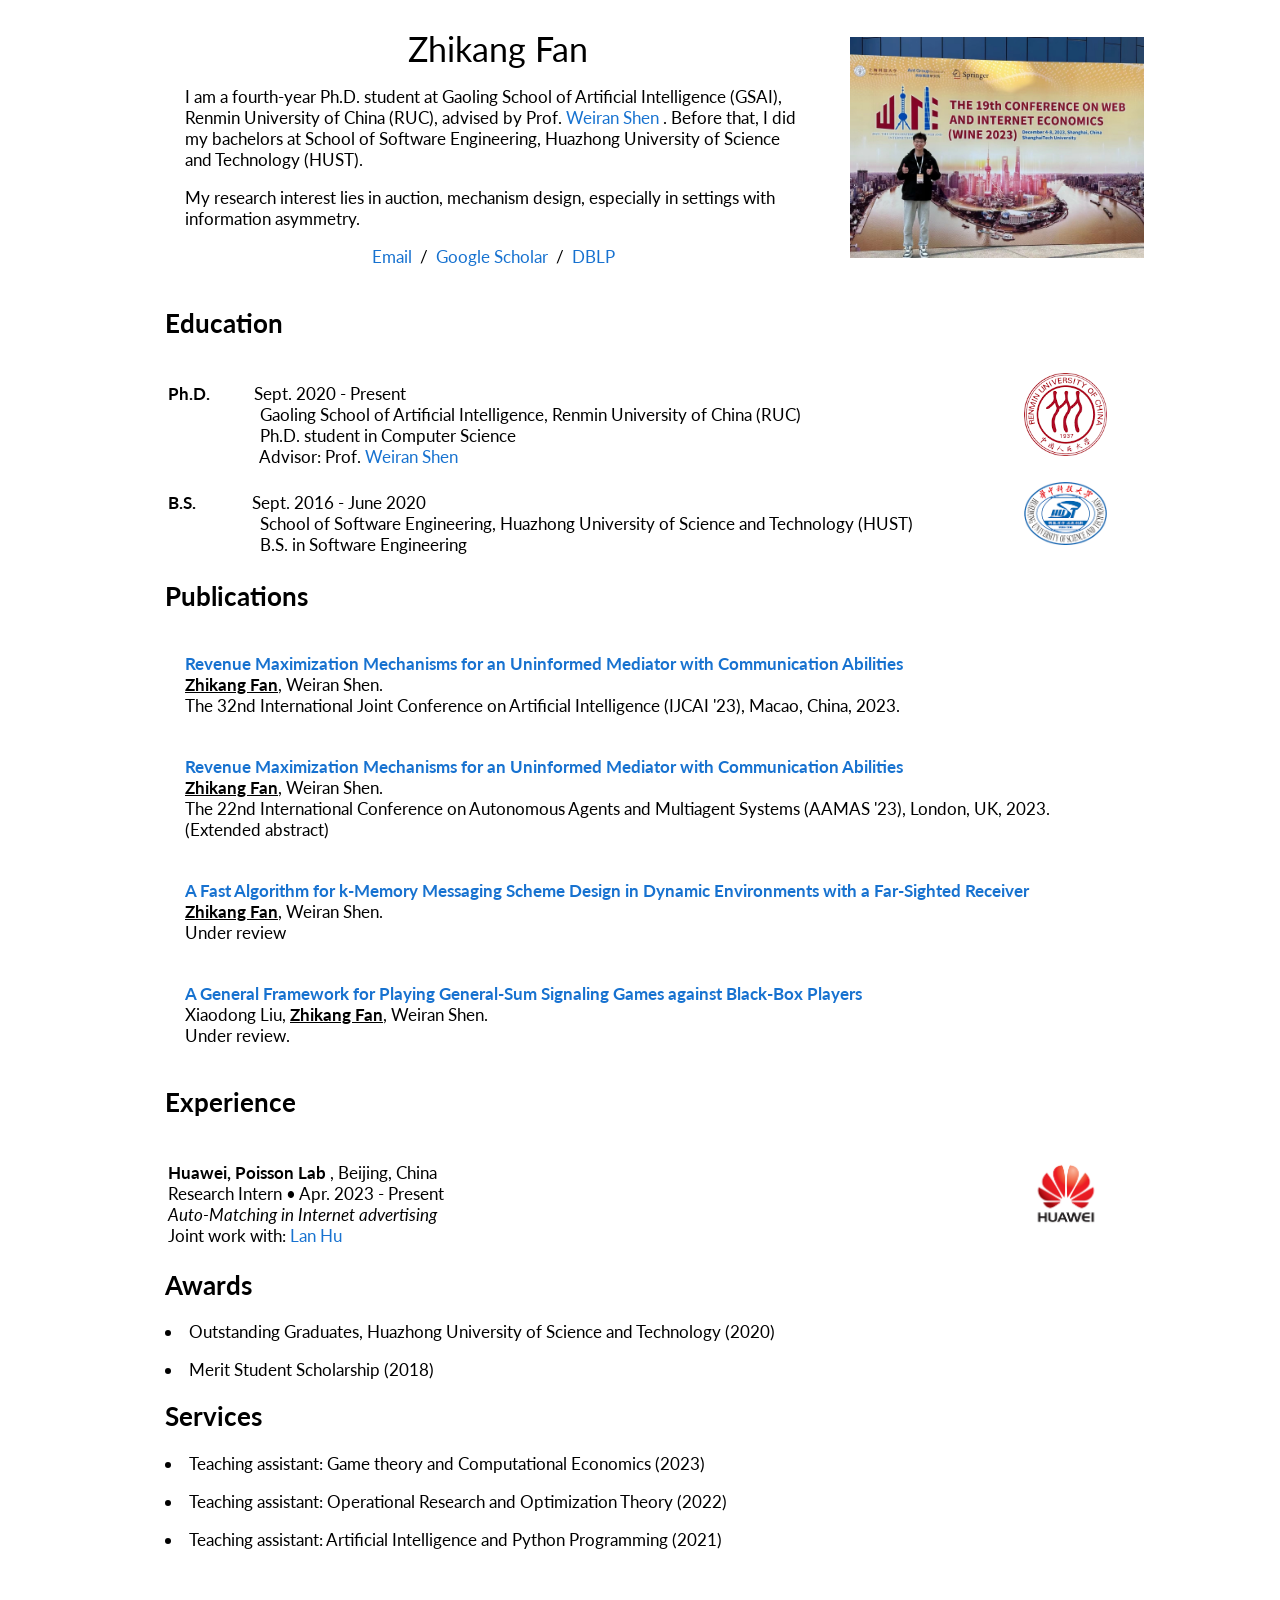
<file: index.html>
<!DOCTYPE HTML PUBLIC "-//W3C//DTD HTML 4.01 Transitional//EN">
<html>

<head>
  <meta name=viewport content="width=800">
  <meta name="generator" content="HTML Tidy for Linux/x86 (vers 11 February 2007), see www.w3.org">
  <style type="text/css">
    /* Color scheme stolen from Sergey Karayev */
    
    a {
      color: #1772d0;
      text-decoration: none;
    }
    
    a:focus,
    a:hover {
      color: #f09228;
      text-decoration: none;
    }
    
    body,
    td,
    th,
    tr,
    p,
    a {
      font-family: 'Lato', Verdana, Helvetica, sans-serif;
      font-size: 17px
    }
    
    strong {
      font-family: 'Lato', Verdana, Helvetica, sans-serif;
      font-size: 17px;
    }
    
    heading {
      font-family: 'Lato', Verdana, Helvetica, sans-serif;
      font-size: 24px;
    }
    
    papertitle {
      font-family: 'Lato', Verdana, Helvetica, sans-serif;
      font-size: 17px;
      font-weight: 700
    }
    
    name {
      font-family: 'Lato', Verdana, Helvetica, sans-serif;
      font-size: 34px;
    }
    
    .one {
      width: 160px;
      height: 160px;
      position: relative;
    }
    
    .two {
      width: 160px;
      height: 160px;
      position: absolute;
      transition: opacity .2s ease-in-out;
      -moz-transition: opacity .2s ease-in-out;
      -webkit-transition: opacity .2s ease-in-out;
    }
    
    .fade {
      transition: opacity .2s ease-in-out;
      -moz-transition: opacity .2s ease-in-out;
      -webkit-transition: opacity .2s ease-in-out;
    }
    
    span.highlight {
      background-color: #ffffd0;
    }
  </style>
  <link rel="icon" type="image/png" href="images/UCSD.png">
  <title>Zhikang Fan</title>
  <meta http-equiv="Content-Type" content="text/html; charset=us-ascii">
  <link href='https://fonts.googleapis.com/css?family=Lato:400,700,400italic,700italic' rel='stylesheet' type='text/css'>
</head>

<body>
  <table width="950" border="0" align="center" cellspacing="0" cellpadding="0">
    <tr>
      <td>
        <table width="100%" align="center" border="0" cellspacing="0" cellpadding="20">
          <tr>
            <td width="70%" valign="middle">
              <p align="center">
                <name>Zhikang Fan</name>
              </p>
              <p>I am a fourth-year Ph.D. student at Gaoling School of Artificial Intelligence (GSAI), Renmin University of China (RUC), 
                advised by Prof. <a href="https://www.weiran-shen.info/"> Weiran Shen </a>. 
                Before that, I did my bachelors at School of Software Engineering, Huazhong University of Science and Technology (HUST).
              </p>
                 
              </p>
              <p>
                My research interest lies in auction, mechanism design, especially in settings with information asymmetry.
                
                <!--I am fortunate to be a recipient of <a href="https://research.ibm.com/university/awards/fellowships.html">IBM PhD Fellowship </a>! -->
              </p>
              <!-- <p> In the summer of 2019, I studied at <a href="https://www.ml.cmu.edu/">Machine Learning Department of Carnegie Mellon University (CMU)</a> as research intern, advised by <a href="http://zacklipton.com/"> Prof. Zachary C. Lipton</a> and <a href="http://www.cs.cmu.edu/~epxing/">Prof. Eric P. Xing</a>.
                  During my undergraduate, I was a research assistant at <a href="http://www.thuir.cn/">Information Retrieval Group</a> of Tsinghua University (THU), advised by <a href="http://www.thuir.cn/group/~YQLiu/">Prof. Yiqun Liu</a>. I once interned at <a href="http://eecs.pku.edu.cn/EN/Research/KeyLabs/Detail_KeyLabs/?ID=6136">Key Laboratory of Computational Linguistics</a> of Peking University (PKU) advised by <a href="http://eecs.pku.edu.cn/EN/People/Faculty/Detail/?ID=6027"> Prof. Baobao Chang</a> .  -->
          
              <!-- </p> -->
              <p align=center>
                <a href="mailto:fanzhikang@ruc.edu.cn">Email</a> &nbsp/&nbsp
                <a href="https://scholar.google.com/citations?hl=en&user=8yiKrj8AAAAJ">Google Scholar</a> &nbsp/&nbsp
                <a href="">DBLP</a> &nbsp
                
              </p>
            </td>
            <td width="100%">
              <img src="images/Zhikang_WINE.JPG" width="120%">
            </td>
          </tr>
        </table>
      

        
        <!-- Education -->
        <div class="w3-container w3-padding-32" id="Publications"></div>
            <h2>Education</h2>
            <table>
                <tbody><tr>
                    <td width="90%">
                        <br>
                        <strong>Ph.D.</strong> &nbsp&nbsp&nbsp&nbsp&nbsp&nbsp&nbsp&nbsp&nbsp Sept. 2020 - Present  <br> 
                        &nbsp&nbsp&nbsp&nbsp&nbsp&nbsp&nbsp&nbsp&nbsp &nbsp &nbsp&nbsp &nbsp &nbsp &nbsp&nbsp&nbsp Gaoling School of Artificial Intelligence, Renmin University of China (RUC)<br>
                        &nbsp&nbsp&nbsp&nbsp&nbsp&nbsp&nbsp&nbsp&nbsp &nbsp &nbsp&nbsp &nbsp &nbsp &nbsp&nbsp&nbsp Ph.D. student in Computer Science
                        <br> &nbsp&nbsp&nbsp&nbsp&nbsp&nbsp&nbsp&nbsp&nbsp &nbsp &nbsp&nbsp &nbsp &nbsp &nbsp&nbsp&nbsp Advisor: Prof. <a href="https://www.weiran-shen.info/"> Weiran Shen </a><br>
                        <!-- &nbsp&nbsp&nbsp&nbsp&nbsp&nbsp&nbsp&nbsp&nbsp &nbsp &nbsp&nbsp &nbsp &nbsp &nbsp&nbsp&nbsp Research interests: algorithmic debiasing  and natural language processing <br> -->
                        <!-- &nbsp&nbsp&nbsp&nbsp&nbsp&nbsp&nbsp&nbsp&nbsp &nbsp &nbsp&nbsp &nbsp &nbsp &nbsp&nbsp&nbsp Jan 2020 to Jan 2025 expected. -->
                    </td>
                    <td width="10%">
                      <img src="images/ruc.png" width="90%" style="display: block; margin-left: auto; margin-right: auto;">
                    </td>
                  </tr>
                  <tr>
                  <td width="90%">
                      <br>
                      <strong> B.S. </strong> &nbsp&nbsp&nbsp&nbsp&nbsp&nbsp&nbsp&nbsp&nbsp&nbsp&nbsp&nbsp Sept. 2016 - June 2020 <br>
                      &nbsp&nbsp&nbsp&nbsp&nbsp&nbsp&nbsp&nbsp&nbsp &nbsp &nbsp&nbsp &nbsp &nbsp &nbsp&nbsp&nbsp School of Software Engineering, Huazhong University of Science and Technology (HUST)<br>
                      &nbsp&nbsp&nbsp&nbsp&nbsp&nbsp&nbsp&nbsp&nbsp &nbsp &nbsp&nbsp &nbsp &nbsp &nbsp&nbsp&nbsp  B.S. in Software Engineering<br> 
                      <!-- &nbsp&nbsp&nbsp&nbsp&nbsp&nbsp&nbsp&nbsp&nbsp &nbsp &nbsp&nbsp &nbsp &nbsp &nbsp&nbsp&nbsp Mar. 2016 to 2019 -->
                  </td>
                  <td width="10%">
                    <img src="images/hust.png" width="90%" style="display: block; margin-left: auto; margin-right: auto;">
                  </td>
                </tr>
                <tr>
                  <!-- <td width="90%">
                      &nbsp&nbsp&nbsp&nbsp&nbsp&nbsp&nbsp&nbsp&nbsp &nbsp &nbsp&nbsp &nbsp &nbsp &nbsp&nbsp&nbsp School of Life Science, Beijing Normal University, China<br>
                      &nbsp&nbsp&nbsp&nbsp&nbsp&nbsp&nbsp&nbsp&nbsp &nbsp &nbsp&nbsp &nbsp &nbsp &nbsp&nbsp&nbsp Biology Sciencee<br>
                      &nbsp&nbsp&nbsp&nbsp&nbsp&nbsp&nbsp&nbsp&nbsp &nbsp &nbsp&nbsp &nbsp &nbsp &nbsp&nbsp&nbsp Sept.2015 to Sept. 2016 
                  </td> -->
                  <!--
                  <td width="10%">
                    <img src="images/mit-logo.png" width="100%" style="display: block; margin-left: auto; margin-right: auto;">
                  </td>
                -->
                </tr>
              </tbody></table>
        </div>

        <!-- research
        <div class="w3-container w3-padding-32" id="scholarships">
            <h2>Research</h2>
            <p> My research interest lies in game theory, mechanism design, especially in settings with uncertainty or information asymmetry.</p>
        </div> 
        -->

        <!-- Publications -->

        <div class="w3-container w3-padding-32" id="Publications"></div>
            <h2>Publications</h2>
            <!-- IJCAI -->
        <table width="100%" align="center" border="0" cellspacing="0" cellpadding="20">
            <tr>
              <!--<td width="40%">
                <img src="images/aaai2023.png" width="85%">
              </td>-->
              <td width="100%" valign="middle">
                <div class="title">
                  <a href="https://www.ijcai.org/proceedings/2023/0300.pdf"><b>Revenue Maximization Mechanisms for an Uninformed Mediator with Communication Abilities</b></a>
                </div>
                <div class="authors">
                    <u><strong>Zhikang Fan</strong></u>, Weiran Shen.<br>
                </div>
                <div class="venue">
                  The 32nd International Joint Conference on Artificial Intelligence (IJCAI '23), Macao, China, 2023.
                </div>        
              </td>
            </tr> 
          <!-- AAMAS -->
          <table width="100%" align="center" border="0" cellspacing="0" cellpadding="20">
              <tr>
                <!--<td width="40%">
                  <img src="images/aaai2023.png" width="85%">
                </td>-->
                <td width="100%" valign="middle">
                  <div class="title">
                    <a href="https://www.southampton.ac.uk/~eg/AAMAS2023/pdfs/p2922.pdf"><b>Revenue Maximization Mechanisms for an Uninformed Mediator with Communication Abilities</b></a>
                  </div>
                  <div class="authors">
                      <u><strong>Zhikang Fan</strong></u>, Weiran Shen.<br>
                  </div>
                  <div class="venue">
                    The 22nd International Conference on Autonomous Agents and Multiagent Systems (AAMAS '23), London, UK, 2023. (Extended abstract)   
                  </div>        
                </td>
              </tr>
          </table>
          <!-- Under review -->
          
          <table width="100%" align="center" border="0" cellspacing="0" cellpadding="20">
            <tr>
              <td width="100%" valign="middle">
                <div class="title">
                  <a href=""><b>A Fast Algorithm for k-Memory Messaging Scheme Design in Dynamic Environments with a Far-Sighted Receiver</b></a>
                </div>
                <div class="authors">
                    <u><strong>Zhikang Fan</strong></u>, Weiran Shen.<br>
                </div>
                <div class="venue">
                  Under review
                <!-- <strong>Unpublished paper</strong>. Under revision to submission. <br>    -->
                </div>
              </td>
            </tr>
          </table>
            
          <table width="100%" align="center" border="0" cellspacing="0" cellpadding="20">
            <tr>
              <!--<td width="40%">
                <img src="images/aaai2023.png" width="85%">
              </td>-->
              <td width="100%" valign="middle">
                <div class="title">
                  <a href=""><b>A General Framework for Playing General-Sum Signaling Games against Black-Box Players</b></a>
                </div>
                <div class="authors">
                    Xiaodong Liu,
                    <u><strong>Zhikang Fan</strong></u>, 
                    Weiran Shen.<br>
                </div>
                <div class="venue">
                  Under review.
                <!--
                  <strong>Unpublished paper</strong>. Under revision to submission. <br>   --> 
                </div>        
              </td>
            </tr>
          </table>
          
        </div>

        <!-- Work Experience 
        <div class="w3-container w3-padding-32" id="Work Experience">
            <h2>Work Experience</h2>
            <table>
                <tbody> -->
                  <!-- Huawei 
                  <tr>
                      <td width="90%">
                          <br><b>Huawei, Noah's Ark Lab</b></a>, Beijing, China<br>
                          Research Intern &bull; Apr. 2023 - Present<br>
                          <i>Intelligent Matching in Internet advertising</i><br>
                          Advisor: <a href=""> Lan Hu </a>, team manager<br>
                          <i>Information Retrieval Group</i>
                      </td>
          
                      <td width="30%">
                            <img src="images/noah.png" width="100%" style="display: block; margin-left: auto; margin-right: auto;">
                      </td>
                  </tr>
                </tbody>
              </table>
        </div> -->
        
        <!-- Experience -->
        <div class="w3-container w3-padding-32" id="Experience">
            <h2>Experience</h2>
            <table>
                <tbody>
                  <!-- Huawei -->
                  <tr>
                      <td width="90%">
                          <br><b>Huawei, Poisson Lab </b></a>, Beijing, China<br>
                          Research Intern &bull; Apr. 2023 - Present<br>
                          <i>Auto-Matching in Internet advertising</i><br>
                          Joint work with: <a href=> Lan Hu </a><br>
                          <!-- <i>Distributed and parallel Software Lab</i>  -->
                      </td>
          
                      <td width="30%">
                            <img src="images/huaweilogo.png" width="100%" style="display: block; margin-left: auto; margin-right: auto;">
                      </td>
                  </tr>
                </tbody>
              </table>
        </div> 

     
        <!-- Projects -->

        <!-- honors and awards -->  
        <div class="w3-container w3-padding-32" id="award">
            <h2>Awards</h2>
            <p><li> Outstanding Graduates, Huazhong University of Science and Technology (2020) </p>
            <!-- <p><li> 2018, Outstanding Student of Innovation, Huazhong University of Science and Technology</li></p>       -->
            <p><li> Merit Student Scholarship (2018)</p>
        </div> 

        <!-- service  -->
        <div class="w3-container w3-padding-32" id="scholarships">
            <h2>Services</h2>
            <p><li> Teaching assistant: Game theory and Computational Economics (2023) </p>
            <p><li> Teaching assistant: Operational Research and Optimization Theory (2022) </p>
            <p><li> Teaching assistant: Artificial Intelligence and Python Programming (2021) </p>    
            <br><br>
            <br><br> 
        </div> 
        

       <script type="text/javascript">
          var gaJsHost = (("https:" == document.location.protocol) ? "https://ssl." : "http://www.");
          document.write(unescape("%3Cscript src='" + gaJsHost + "google-analytics.com/ga.js' type='text/javascript'%3E%3C/script%3E"));
        </script>
        <script type="text/javascript">
          try {
            var pageTracker = _gat._getTracker("UA-7580334-1");
            pageTracker._trackPageview();
          } catch (err) {}
        </script>
        </td>
    </tr>
  </table>
</body>

</html>
</file>
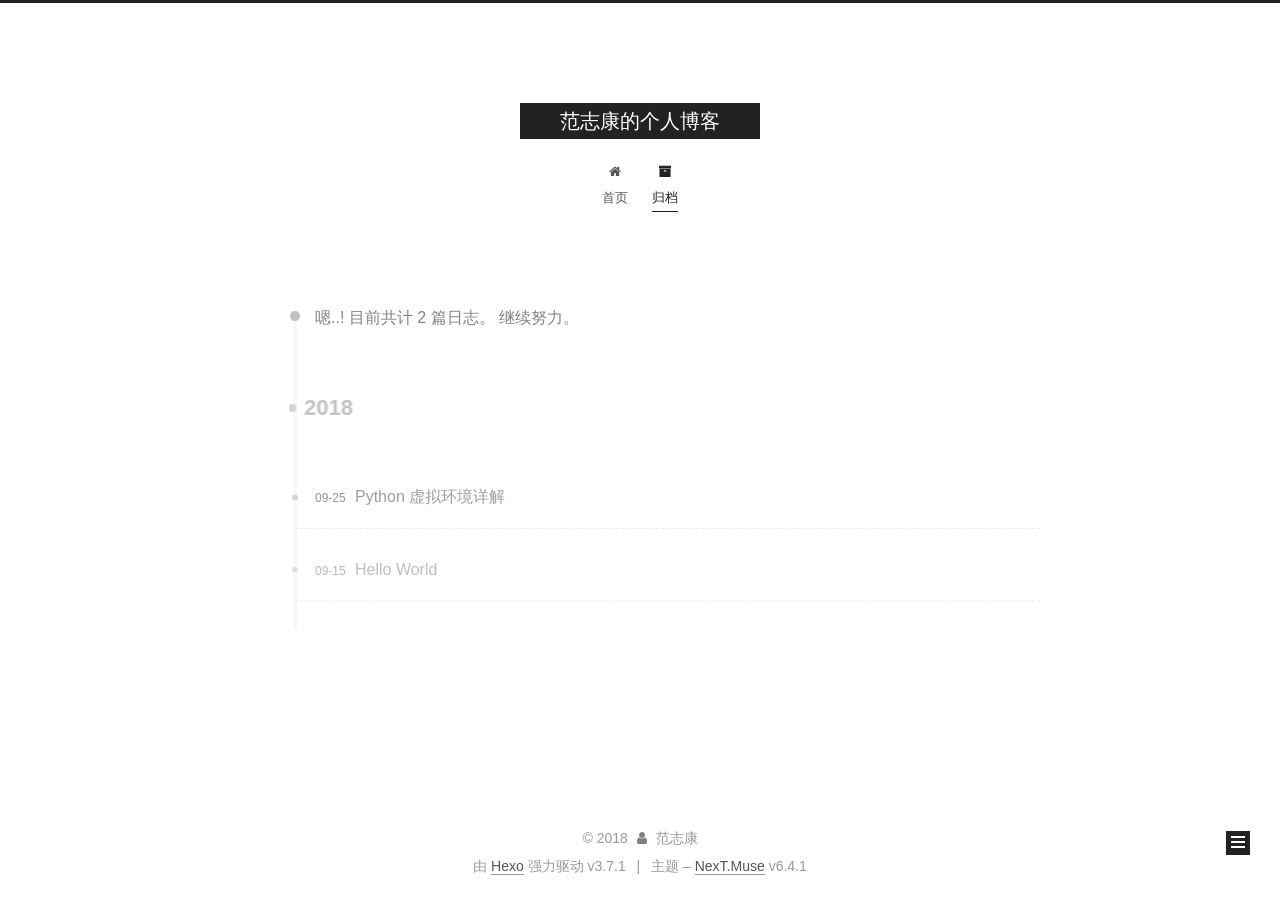
<file: archives/index.html>
<!DOCTYPE html>












  


<html class="theme-next muse use-motion" lang="zh-CN">
<head>
  <meta charset="UTF-8"/>
<meta http-equiv="X-UA-Compatible" content="IE=edge" />
<meta name="viewport" content="width=device-width, initial-scale=1, maximum-scale=2"/>
<meta name="theme-color" content="#222">












<meta http-equiv="Cache-Control" content="no-transform" />
<meta http-equiv="Cache-Control" content="no-siteapp" />






















<link href="/lib/font-awesome/css/font-awesome.min.css?v=4.6.2" rel="stylesheet" type="text/css" />

<link href="/css/main.css?v=6.4.1" rel="stylesheet" type="text/css" />


  <link rel="apple-touch-icon" sizes="180x180" href="/images/apple-touch-icon-next.png?v=6.4.1">


  <link rel="icon" type="image/png" sizes="32x32" href="/images/favicon-32x32-next.png?v=6.4.1">


  <link rel="icon" type="image/png" sizes="16x16" href="/images/favicon-16x16-next.png?v=6.4.1">


  <link rel="mask-icon" href="/images/logo.svg?v=6.4.1" color="#222">









<script type="text/javascript" id="hexo.configurations">
  var NexT = window.NexT || {};
  var CONFIG = {
    root: '/',
    scheme: 'Muse',
    version: '6.4.1',
    sidebar: {"position":"left","display":"post","offset":12,"b2t":false,"scrollpercent":false,"onmobile":false},
    fancybox: false,
    fastclick: false,
    lazyload: false,
    tabs: true,
    motion: {"enable":true,"async":false,"transition":{"post_block":"fadeIn","post_header":"slideDownIn","post_body":"slideDownIn","coll_header":"slideLeftIn","sidebar":"slideUpIn"}},
    algolia: {
      applicationID: '',
      apiKey: '',
      indexName: '',
      hits: {"per_page":10},
      labels: {"input_placeholder":"Search for Posts","hits_empty":"We didn't find any results for the search: ${query}","hits_stats":"${hits} results found in ${time} ms"}
    }
  };
</script>


  




  <meta name="description" content="记录个人的学习笔记">
<meta property="og:type" content="website">
<meta property="og:title" content="范志康的个人博客">
<meta property="og:url" content="http://yoursite.com/archives/index.html">
<meta property="og:site_name" content="范志康的个人博客">
<meta property="og:description" content="记录个人的学习笔记">
<meta property="og:locale" content="zh-CN">
<meta name="twitter:card" content="summary">
<meta name="twitter:title" content="范志康的个人博客">
<meta name="twitter:description" content="记录个人的学习笔记">






  <link rel="canonical" href="http://yoursite.com/archives/"/>



<script type="text/javascript" id="page.configurations">
  CONFIG.page = {
    sidebar: "",
  };
</script>

  <title>归档 | 范志康的个人博客</title>
  









  <noscript>
  <style type="text/css">
    .use-motion .motion-element,
    .use-motion .brand,
    .use-motion .menu-item,
    .sidebar-inner,
    .use-motion .post-block,
    .use-motion .pagination,
    .use-motion .comments,
    .use-motion .post-header,
    .use-motion .post-body,
    .use-motion .collection-title { opacity: initial; }

    .use-motion .logo,
    .use-motion .site-title,
    .use-motion .site-subtitle {
      opacity: initial;
      top: initial;
    }

    .use-motion {
      .logo-line-before i { left: initial; }
      .logo-line-after i { right: initial; }
    }
  </style>
</noscript>

</head>

<body itemscope itemtype="http://schema.org/WebPage" lang="zh-CN">

  
  
    
  

  <div class="container sidebar-position-left page-archive">
    <div class="headband"></div>

    <header id="header" class="header" itemscope itemtype="http://schema.org/WPHeader">
      <div class="header-inner"><div class="site-brand-wrapper">
  <div class="site-meta ">
    

    <div class="custom-logo-site-title">
      <a href="/" class="brand" rel="start">
        <span class="logo-line-before"><i></i></span>
        <span class="site-title">范志康的个人博客</span>
        <span class="logo-line-after"><i></i></span>
      </a>
    </div>
    
  </div>

  <div class="site-nav-toggle">
    <button aria-label="切换导航栏">
      <span class="btn-bar"></span>
      <span class="btn-bar"></span>
      <span class="btn-bar"></span>
    </button>
  </div>
</div>



<nav class="site-nav">
  
    <ul id="menu" class="menu">
      
        
        
        
          
          <li class="menu-item menu-item-home">
    <a href="/" rel="section">
      <i class="menu-item-icon fa fa-fw fa-home"></i> <br />首页</a>
  </li>
        
        
        
          
          <li class="menu-item menu-item-archives menu-item-active">
    <a href="/archives/" rel="section">
      <i class="menu-item-icon fa fa-fw fa-archive"></i> <br />归档</a>
  </li>

      
      
    </ul>
  

  
    

    
    
      
      
    
      
      
    
    

  


  

  
</nav>



  



</div>
    </header>

    


    <main id="main" class="main">
      <div class="main-inner">
        <div class="content-wrap">
          
          <div id="content" class="content">
            

  
  
  
  <div class="post-block archive">
    <div id="posts" class="posts-collapse">
      <span class="archive-move-on"></span>

      
      <span class="archive-page-counter">
        
        
        
          
        
        嗯..! 目前共计 2 篇日志。 继续努力。
      </span>
      

      

        
        
        

        
          
          <div class="collection-title">
            <h1 class="archive-year" id="archive-year-2018">2018</h1>
          </div>
        
        

        

  <article class="post post-type-normal" itemscope itemtype="http://schema.org/Article">
    <header class="post-header">

      <h2 class="post-title">
        
            <a class="post-title-link" href="/2018/09/25/Python-虚拟环境详解/" itemprop="url">
              
                <span itemprop="name">Python 虚拟环境详解</span>
              
            </a>
        
      </h2>

      <div class="post-meta">
        <time class="post-time" itemprop="dateCreated"
              datetime="2018-09-25T14:33:33+08:00"
              content="2018-09-25" >
          09-25
        </time>
      </div>

    </header>
  </article>



      

        
        
        

        
        

        

  <article class="post post-type-normal" itemscope itemtype="http://schema.org/Article">
    <header class="post-header">

      <h2 class="post-title">
        
            <a class="post-title-link" href="/2018/09/15/hello-world/" itemprop="url">
              
                <span itemprop="name">Hello World</span>
              
            </a>
        
      </h2>

      <div class="post-meta">
        <time class="post-time" itemprop="dateCreated"
              datetime="2018-09-15T12:03:14+08:00"
              content="2018-09-15" >
          09-15
        </time>
      </div>

    </header>
  </article>



      

    </div>
  </div>
  
  
  

  



          </div>
          

        </div>
        
          
  
  <div class="sidebar-toggle">
    <div class="sidebar-toggle-line-wrap">
      <span class="sidebar-toggle-line sidebar-toggle-line-first"></span>
      <span class="sidebar-toggle-line sidebar-toggle-line-middle"></span>
      <span class="sidebar-toggle-line sidebar-toggle-line-last"></span>
    </div>
  </div>

  <aside id="sidebar" class="sidebar">
    
    <div class="sidebar-inner">

      

      

      <section class="site-overview-wrap sidebar-panel sidebar-panel-active">
        <div class="site-overview">
          <div class="site-author motion-element" itemprop="author" itemscope itemtype="http://schema.org/Person">
            
              <p class="site-author-name" itemprop="name">范志康</p>
              <p class="site-description motion-element" itemprop="description">记录个人的学习笔记</p>
          </div>

          
            <nav class="site-state motion-element">
              
                <div class="site-state-item site-state-posts">
                
                  <a href="/archives/">
                
                    <span class="site-state-item-count">2</span>
                    <span class="site-state-item-name">日志</span>
                  </a>
                </div>
              

              

              
            </nav>
          

          

          

          
          

          
          

          
            
          
          

        </div>
      </section>

      

      

    </div>
  </aside>


        
      </div>
    </main>

    <footer id="footer" class="footer">
      <div class="footer-inner">
        <div class="copyright">&copy; <span itemprop="copyrightYear">2018</span>
  <span class="with-love" id="animate">
    <i class="fa fa-user"></i>
  </span>
  <span class="author" itemprop="copyrightHolder">范志康</span>

  

  
</div>




  <div class="powered-by">由 <a class="theme-link" target="_blank" href="https://hexo.io">Hexo</a> 强力驱动 v3.7.1</div>



  <span class="post-meta-divider">|</span>



  <div class="theme-info">主题 – <a class="theme-link" target="_blank" href="https://theme-next.org">NexT.Muse</a> v6.4.1</div>




        








        
      </div>
    </footer>

    
      <div class="back-to-top">
        <i class="fa fa-arrow-up"></i>
        
      </div>
    

    
	
    

    
  </div>

  

<script type="text/javascript">
  if (Object.prototype.toString.call(window.Promise) !== '[object Function]') {
    window.Promise = null;
  }
</script>


























  
  
    <script type="text/javascript" src="/lib/jquery/index.js?v=2.1.3"></script>
  

  
  
    <script type="text/javascript" src="/lib/velocity/velocity.min.js?v=1.2.1"></script>
  

  
  
    <script type="text/javascript" src="/lib/velocity/velocity.ui.min.js?v=1.2.1"></script>
  


  


  <script type="text/javascript" src="/js/src/utils.js?v=6.4.1"></script>

  <script type="text/javascript" src="/js/src/motion.js?v=6.4.1"></script>



  
  

  

  


  <script type="text/javascript" src="/js/src/bootstrap.js?v=6.4.1"></script>



  



  










  





  

  

  

  

  
  

  

  

  

  

  

</body>
</html>
</file>
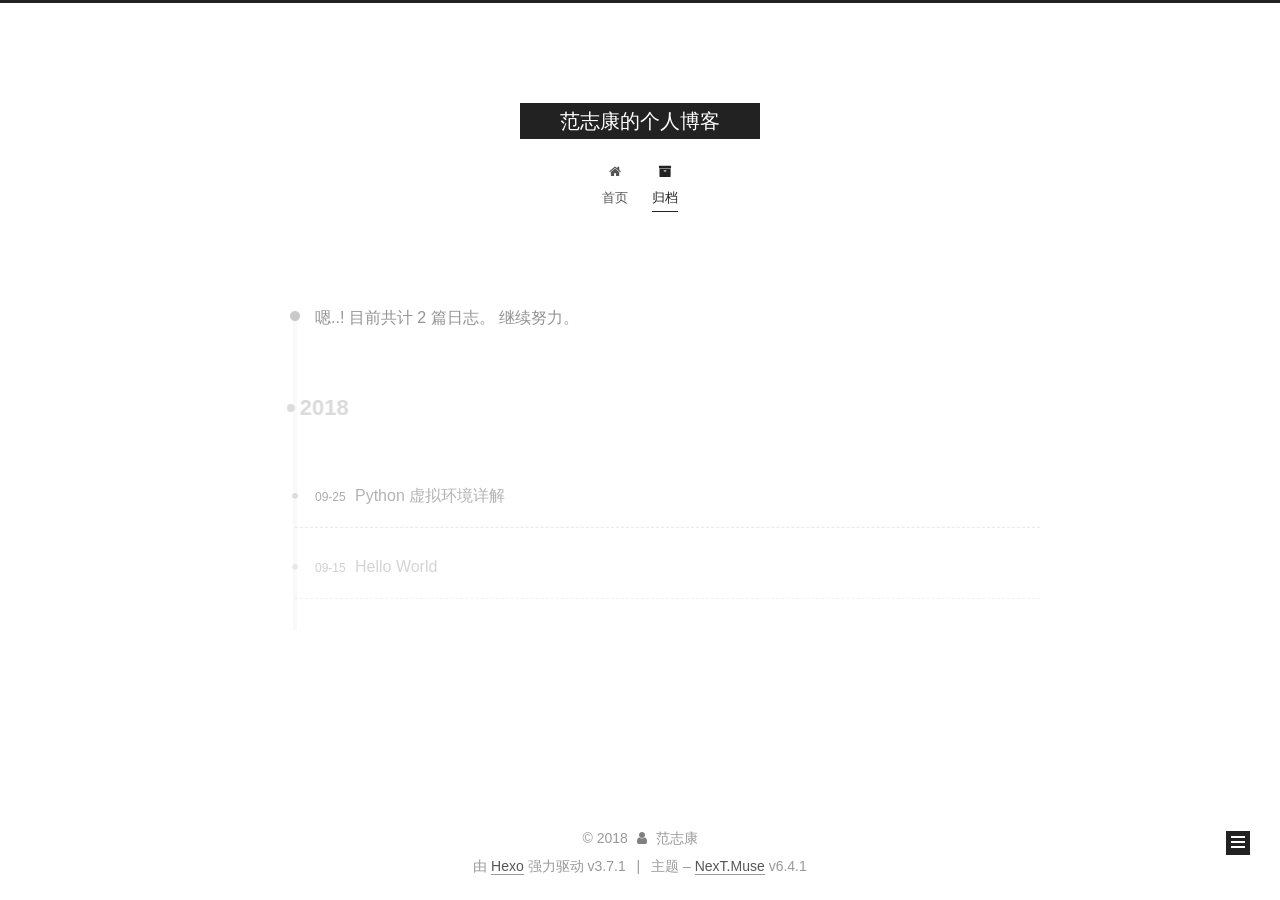
<file: archives/2018/index.html>
<!DOCTYPE html>












  


<html class="theme-next muse use-motion" lang="zh-CN">
<head>
  <meta charset="UTF-8"/>
<meta http-equiv="X-UA-Compatible" content="IE=edge" />
<meta name="viewport" content="width=device-width, initial-scale=1, maximum-scale=2"/>
<meta name="theme-color" content="#222">












<meta http-equiv="Cache-Control" content="no-transform" />
<meta http-equiv="Cache-Control" content="no-siteapp" />






















<link href="/lib/font-awesome/css/font-awesome.min.css?v=4.6.2" rel="stylesheet" type="text/css" />

<link href="/css/main.css?v=6.4.1" rel="stylesheet" type="text/css" />


  <link rel="apple-touch-icon" sizes="180x180" href="/images/apple-touch-icon-next.png?v=6.4.1">


  <link rel="icon" type="image/png" sizes="32x32" href="/images/favicon-32x32-next.png?v=6.4.1">


  <link rel="icon" type="image/png" sizes="16x16" href="/images/favicon-16x16-next.png?v=6.4.1">


  <link rel="mask-icon" href="/images/logo.svg?v=6.4.1" color="#222">









<script type="text/javascript" id="hexo.configurations">
  var NexT = window.NexT || {};
  var CONFIG = {
    root: '/',
    scheme: 'Muse',
    version: '6.4.1',
    sidebar: {"position":"left","display":"post","offset":12,"b2t":false,"scrollpercent":false,"onmobile":false},
    fancybox: false,
    fastclick: false,
    lazyload: false,
    tabs: true,
    motion: {"enable":true,"async":false,"transition":{"post_block":"fadeIn","post_header":"slideDownIn","post_body":"slideDownIn","coll_header":"slideLeftIn","sidebar":"slideUpIn"}},
    algolia: {
      applicationID: '',
      apiKey: '',
      indexName: '',
      hits: {"per_page":10},
      labels: {"input_placeholder":"Search for Posts","hits_empty":"We didn't find any results for the search: ${query}","hits_stats":"${hits} results found in ${time} ms"}
    }
  };
</script>


  




  <meta name="description" content="记录个人的学习笔记">
<meta property="og:type" content="website">
<meta property="og:title" content="范志康的个人博客">
<meta property="og:url" content="http://yoursite.com/archives/2018/index.html">
<meta property="og:site_name" content="范志康的个人博客">
<meta property="og:description" content="记录个人的学习笔记">
<meta property="og:locale" content="zh-CN">
<meta name="twitter:card" content="summary">
<meta name="twitter:title" content="范志康的个人博客">
<meta name="twitter:description" content="记录个人的学习笔记">






  <link rel="canonical" href="http://yoursite.com/archives/2018/"/>



<script type="text/javascript" id="page.configurations">
  CONFIG.page = {
    sidebar: "",
  };
</script>

  <title>归档 | 范志康的个人博客</title>
  









  <noscript>
  <style type="text/css">
    .use-motion .motion-element,
    .use-motion .brand,
    .use-motion .menu-item,
    .sidebar-inner,
    .use-motion .post-block,
    .use-motion .pagination,
    .use-motion .comments,
    .use-motion .post-header,
    .use-motion .post-body,
    .use-motion .collection-title { opacity: initial; }

    .use-motion .logo,
    .use-motion .site-title,
    .use-motion .site-subtitle {
      opacity: initial;
      top: initial;
    }

    .use-motion {
      .logo-line-before i { left: initial; }
      .logo-line-after i { right: initial; }
    }
  </style>
</noscript>

</head>

<body itemscope itemtype="http://schema.org/WebPage" lang="zh-CN">

  
  
    
  

  <div class="container sidebar-position-left page-archive">
    <div class="headband"></div>

    <header id="header" class="header" itemscope itemtype="http://schema.org/WPHeader">
      <div class="header-inner"><div class="site-brand-wrapper">
  <div class="site-meta ">
    

    <div class="custom-logo-site-title">
      <a href="/" class="brand" rel="start">
        <span class="logo-line-before"><i></i></span>
        <span class="site-title">范志康的个人博客</span>
        <span class="logo-line-after"><i></i></span>
      </a>
    </div>
    
  </div>

  <div class="site-nav-toggle">
    <button aria-label="切换导航栏">
      <span class="btn-bar"></span>
      <span class="btn-bar"></span>
      <span class="btn-bar"></span>
    </button>
  </div>
</div>



<nav class="site-nav">
  
    <ul id="menu" class="menu">
      
        
        
        
          
          <li class="menu-item menu-item-home">
    <a href="/" rel="section">
      <i class="menu-item-icon fa fa-fw fa-home"></i> <br />首页</a>
  </li>
        
        
        
          
          <li class="menu-item menu-item-archives menu-item-active">
    <a href="/archives/" rel="section">
      <i class="menu-item-icon fa fa-fw fa-archive"></i> <br />归档</a>
  </li>

      
      
    </ul>
  

  
    

    
    
      
      
    
      
      
    
    

  


  

  
</nav>



  



</div>
    </header>

    


    <main id="main" class="main">
      <div class="main-inner">
        <div class="content-wrap">
          
          <div id="content" class="content">
            

  
  
  
  <div class="post-block archive">
    <div id="posts" class="posts-collapse">
      <span class="archive-move-on"></span>

      
      <span class="archive-page-counter">
        
        
        
          
        
        嗯..! 目前共计 2 篇日志。 继续努力。
      </span>
      

      

        
        
        

        
          
          <div class="collection-title">
            <h1 class="archive-year" id="archive-year-2018">2018</h1>
          </div>
        
        

        

  <article class="post post-type-normal" itemscope itemtype="http://schema.org/Article">
    <header class="post-header">

      <h2 class="post-title">
        
            <a class="post-title-link" href="/2018/09/25/Python-虚拟环境详解/" itemprop="url">
              
                <span itemprop="name">Python 虚拟环境详解</span>
              
            </a>
        
      </h2>

      <div class="post-meta">
        <time class="post-time" itemprop="dateCreated"
              datetime="2018-09-25T14:33:33+08:00"
              content="2018-09-25" >
          09-25
        </time>
      </div>

    </header>
  </article>



      

        
        
        

        
        

        

  <article class="post post-type-normal" itemscope itemtype="http://schema.org/Article">
    <header class="post-header">

      <h2 class="post-title">
        
            <a class="post-title-link" href="/2018/09/15/hello-world/" itemprop="url">
              
                <span itemprop="name">Hello World</span>
              
            </a>
        
      </h2>

      <div class="post-meta">
        <time class="post-time" itemprop="dateCreated"
              datetime="2018-09-15T12:03:14+08:00"
              content="2018-09-15" >
          09-15
        </time>
      </div>

    </header>
  </article>



      

    </div>
  </div>
  
  
  

  



          </div>
          

        </div>
        
          
  
  <div class="sidebar-toggle">
    <div class="sidebar-toggle-line-wrap">
      <span class="sidebar-toggle-line sidebar-toggle-line-first"></span>
      <span class="sidebar-toggle-line sidebar-toggle-line-middle"></span>
      <span class="sidebar-toggle-line sidebar-toggle-line-last"></span>
    </div>
  </div>

  <aside id="sidebar" class="sidebar">
    
    <div class="sidebar-inner">

      

      

      <section class="site-overview-wrap sidebar-panel sidebar-panel-active">
        <div class="site-overview">
          <div class="site-author motion-element" itemprop="author" itemscope itemtype="http://schema.org/Person">
            
              <p class="site-author-name" itemprop="name">范志康</p>
              <p class="site-description motion-element" itemprop="description">记录个人的学习笔记</p>
          </div>

          
            <nav class="site-state motion-element">
              
                <div class="site-state-item site-state-posts">
                
                  <a href="/archives/">
                
                    <span class="site-state-item-count">2</span>
                    <span class="site-state-item-name">日志</span>
                  </a>
                </div>
              

              

              
                
                
                <div class="site-state-item site-state-tags">
                  
                    
                    
                      
                    
                    <span class="site-state-item-count">1</span>
                    <span class="site-state-item-name">标签</span>
                  
                </div>
              
            </nav>
          

          

          

          
          

          
          

          
            
          
          

        </div>
      </section>

      

      

    </div>
  </aside>


        
      </div>
    </main>

    <footer id="footer" class="footer">
      <div class="footer-inner">
        <div class="copyright">&copy; <span itemprop="copyrightYear">2018</span>
  <span class="with-love" id="animate">
    <i class="fa fa-user"></i>
  </span>
  <span class="author" itemprop="copyrightHolder">范志康</span>

  

  
</div>




  <div class="powered-by">由 <a class="theme-link" target="_blank" href="https://hexo.io">Hexo</a> 强力驱动 v3.7.1</div>



  <span class="post-meta-divider">|</span>



  <div class="theme-info">主题 – <a class="theme-link" target="_blank" href="https://theme-next.org">NexT.Muse</a> v6.4.1</div>




        








        
      </div>
    </footer>

    
      <div class="back-to-top">
        <i class="fa fa-arrow-up"></i>
        
      </div>
    

    
	
    

    
  </div>

  

<script type="text/javascript">
  if (Object.prototype.toString.call(window.Promise) !== '[object Function]') {
    window.Promise = null;
  }
</script>


























  
  
    <script type="text/javascript" src="/lib/jquery/index.js?v=2.1.3"></script>
  

  
  
    <script type="text/javascript" src="/lib/velocity/velocity.min.js?v=1.2.1"></script>
  

  
  
    <script type="text/javascript" src="/lib/velocity/velocity.ui.min.js?v=1.2.1"></script>
  


  


  <script type="text/javascript" src="/js/src/utils.js?v=6.4.1"></script>

  <script type="text/javascript" src="/js/src/motion.js?v=6.4.1"></script>



  
  

  

  


  <script type="text/javascript" src="/js/src/bootstrap.js?v=6.4.1"></script>



  



  










  





  

  

  

  

  
  

  

  

  

  

  

</body>
</html>
</file>
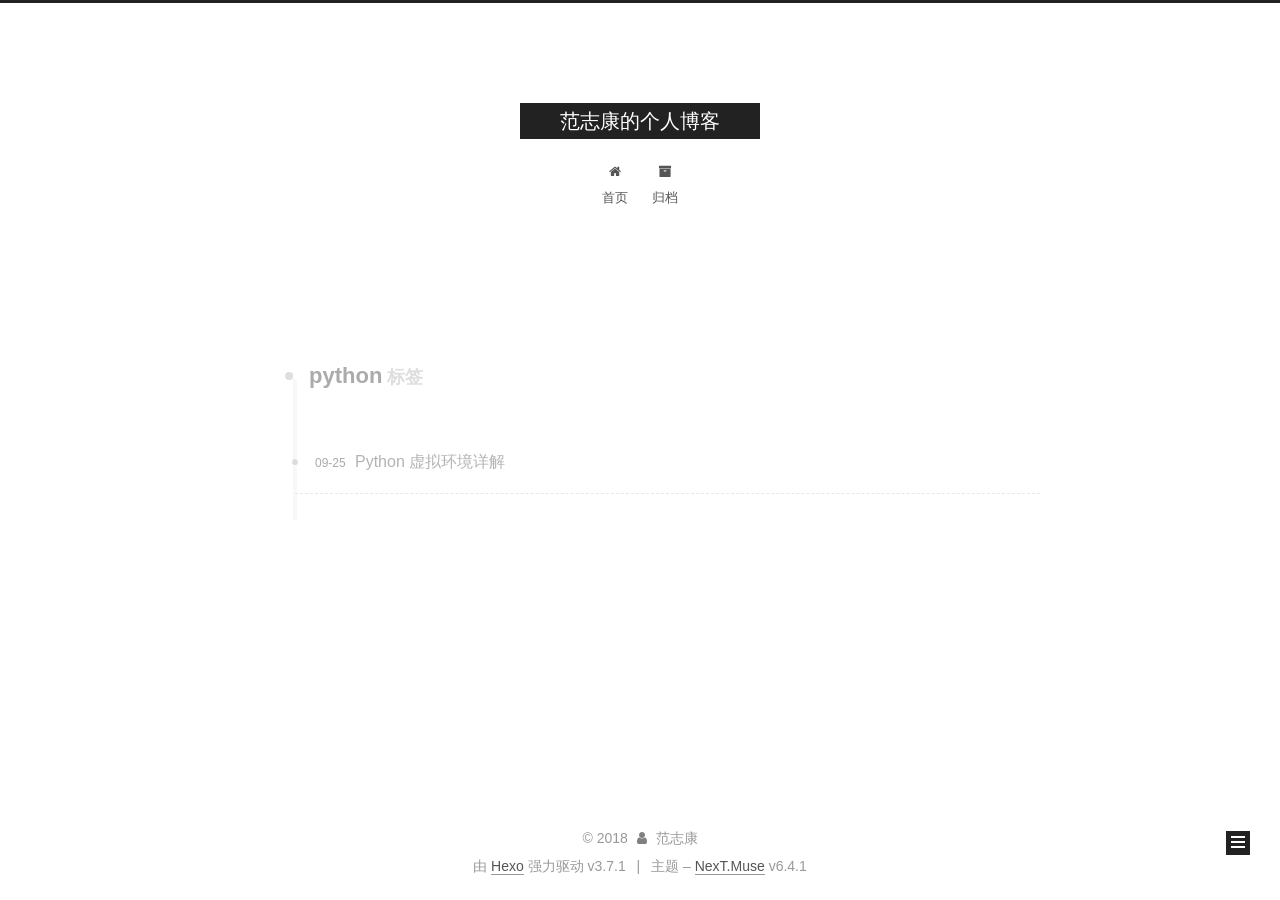
<file: tags/python/index.html>
<!DOCTYPE html>












  


<html class="theme-next muse use-motion" lang="zh-CN">
<head>
  <meta charset="UTF-8"/>
<meta http-equiv="X-UA-Compatible" content="IE=edge" />
<meta name="viewport" content="width=device-width, initial-scale=1, maximum-scale=2"/>
<meta name="theme-color" content="#222">












<meta http-equiv="Cache-Control" content="no-transform" />
<meta http-equiv="Cache-Control" content="no-siteapp" />






















<link href="/lib/font-awesome/css/font-awesome.min.css?v=4.6.2" rel="stylesheet" type="text/css" />

<link href="/css/main.css?v=6.4.1" rel="stylesheet" type="text/css" />


  <link rel="apple-touch-icon" sizes="180x180" href="/images/apple-touch-icon-next.png?v=6.4.1">


  <link rel="icon" type="image/png" sizes="32x32" href="/images/favicon-32x32-next.png?v=6.4.1">


  <link rel="icon" type="image/png" sizes="16x16" href="/images/favicon-16x16-next.png?v=6.4.1">


  <link rel="mask-icon" href="/images/logo.svg?v=6.4.1" color="#222">









<script type="text/javascript" id="hexo.configurations">
  var NexT = window.NexT || {};
  var CONFIG = {
    root: '/',
    scheme: 'Muse',
    version: '6.4.1',
    sidebar: {"position":"left","display":"post","offset":12,"b2t":false,"scrollpercent":false,"onmobile":false},
    fancybox: false,
    fastclick: false,
    lazyload: false,
    tabs: true,
    motion: {"enable":true,"async":false,"transition":{"post_block":"fadeIn","post_header":"slideDownIn","post_body":"slideDownIn","coll_header":"slideLeftIn","sidebar":"slideUpIn"}},
    algolia: {
      applicationID: '',
      apiKey: '',
      indexName: '',
      hits: {"per_page":10},
      labels: {"input_placeholder":"Search for Posts","hits_empty":"We didn't find any results for the search: ${query}","hits_stats":"${hits} results found in ${time} ms"}
    }
  };
</script>


  




  <meta name="description" content="记录个人的学习笔记">
<meta property="og:type" content="website">
<meta property="og:title" content="范志康的个人博客">
<meta property="og:url" content="http://yoursite.com/tags/python/index.html">
<meta property="og:site_name" content="范志康的个人博客">
<meta property="og:description" content="记录个人的学习笔记">
<meta property="og:locale" content="zh-CN">
<meta name="twitter:card" content="summary">
<meta name="twitter:title" content="范志康的个人博客">
<meta name="twitter:description" content="记录个人的学习笔记">






  <link rel="canonical" href="http://yoursite.com/tags/python/"/>



<script type="text/javascript" id="page.configurations">
  CONFIG.page = {
    sidebar: "",
  };
</script>

  <title>标签: python | 范志康的个人博客</title>
  









  <noscript>
  <style type="text/css">
    .use-motion .motion-element,
    .use-motion .brand,
    .use-motion .menu-item,
    .sidebar-inner,
    .use-motion .post-block,
    .use-motion .pagination,
    .use-motion .comments,
    .use-motion .post-header,
    .use-motion .post-body,
    .use-motion .collection-title { opacity: initial; }

    .use-motion .logo,
    .use-motion .site-title,
    .use-motion .site-subtitle {
      opacity: initial;
      top: initial;
    }

    .use-motion {
      .logo-line-before i { left: initial; }
      .logo-line-after i { right: initial; }
    }
  </style>
</noscript>

</head>

<body itemscope itemtype="http://schema.org/WebPage" lang="zh-CN">

  
  
    
  

  <div class="container sidebar-position-left ">
    <div class="headband"></div>

    <header id="header" class="header" itemscope itemtype="http://schema.org/WPHeader">
      <div class="header-inner"><div class="site-brand-wrapper">
  <div class="site-meta ">
    

    <div class="custom-logo-site-title">
      <a href="/" class="brand" rel="start">
        <span class="logo-line-before"><i></i></span>
        <span class="site-title">范志康的个人博客</span>
        <span class="logo-line-after"><i></i></span>
      </a>
    </div>
    
  </div>

  <div class="site-nav-toggle">
    <button aria-label="切换导航栏">
      <span class="btn-bar"></span>
      <span class="btn-bar"></span>
      <span class="btn-bar"></span>
    </button>
  </div>
</div>



<nav class="site-nav">
  
    <ul id="menu" class="menu">
      
        
        
        
          
          <li class="menu-item menu-item-home">
    <a href="/" rel="section">
      <i class="menu-item-icon fa fa-fw fa-home"></i> <br />首页</a>
  </li>
        
        
        
          
          <li class="menu-item menu-item-archives">
    <a href="/archives/" rel="section">
      <i class="menu-item-icon fa fa-fw fa-archive"></i> <br />归档</a>
  </li>

      
      
    </ul>
  

  
    

    
    
      
      
    
      
      
    
    

  


  

  
</nav>



  



</div>
    </header>

    


    <main id="main" class="main">
      <div class="main-inner">
        <div class="content-wrap">
          
          <div id="content" class="content">
            

  
  
  
  <div class="post-block tag">

    <div id="posts" class="posts-collapse">
      <div class="collection-title">
        <h1>python<small>标签</small>
        </h1>
      </div>

      
        

  <article class="post post-type-normal" itemscope itemtype="http://schema.org/Article">
    <header class="post-header">

      <h2 class="post-title">
        
            <a class="post-title-link" href="/2018/09/25/Python-虚拟环境详解/" itemprop="url">
              
                <span itemprop="name">Python 虚拟环境详解</span>
              
            </a>
        
      </h2>

      <div class="post-meta">
        <time class="post-time" itemprop="dateCreated"
              datetime="2018-09-25T14:33:33+08:00"
              content="2018-09-25" >
          09-25
        </time>
      </div>

    </header>
  </article>


      
    </div>

  </div>
  
  
  

  


          </div>
          

        </div>
        
          
  
  <div class="sidebar-toggle">
    <div class="sidebar-toggle-line-wrap">
      <span class="sidebar-toggle-line sidebar-toggle-line-first"></span>
      <span class="sidebar-toggle-line sidebar-toggle-line-middle"></span>
      <span class="sidebar-toggle-line sidebar-toggle-line-last"></span>
    </div>
  </div>

  <aside id="sidebar" class="sidebar">
    
    <div class="sidebar-inner">

      

      

      <section class="site-overview-wrap sidebar-panel sidebar-panel-active">
        <div class="site-overview">
          <div class="site-author motion-element" itemprop="author" itemscope itemtype="http://schema.org/Person">
            
              <p class="site-author-name" itemprop="name">范志康</p>
              <p class="site-description motion-element" itemprop="description">记录个人的学习笔记</p>
          </div>

          
            <nav class="site-state motion-element">
              
                <div class="site-state-item site-state-posts">
                
                  <a href="/archives/">
                
                    <span class="site-state-item-count">2</span>
                    <span class="site-state-item-name">日志</span>
                  </a>
                </div>
              

              

              
                
                
                <div class="site-state-item site-state-tags">
                  
                    
                    
                      
                    
                    <span class="site-state-item-count">1</span>
                    <span class="site-state-item-name">标签</span>
                  
                </div>
              
            </nav>
          

          

          

          
          

          
          

          
            
          
          

        </div>
      </section>

      

      

    </div>
  </aside>


        
      </div>
    </main>

    <footer id="footer" class="footer">
      <div class="footer-inner">
        <div class="copyright">&copy; <span itemprop="copyrightYear">2018</span>
  <span class="with-love" id="animate">
    <i class="fa fa-user"></i>
  </span>
  <span class="author" itemprop="copyrightHolder">范志康</span>

  

  
</div>




  <div class="powered-by">由 <a class="theme-link" target="_blank" href="https://hexo.io">Hexo</a> 强力驱动 v3.7.1</div>



  <span class="post-meta-divider">|</span>



  <div class="theme-info">主题 – <a class="theme-link" target="_blank" href="https://theme-next.org">NexT.Muse</a> v6.4.1</div>




        








        
      </div>
    </footer>

    
      <div class="back-to-top">
        <i class="fa fa-arrow-up"></i>
        
      </div>
    

    
	
    

    
  </div>

  

<script type="text/javascript">
  if (Object.prototype.toString.call(window.Promise) !== '[object Function]') {
    window.Promise = null;
  }
</script>


























  
  
    <script type="text/javascript" src="/lib/jquery/index.js?v=2.1.3"></script>
  

  
  
    <script type="text/javascript" src="/lib/velocity/velocity.min.js?v=1.2.1"></script>
  

  
  
    <script type="text/javascript" src="/lib/velocity/velocity.ui.min.js?v=1.2.1"></script>
  


  


  <script type="text/javascript" src="/js/src/utils.js?v=6.4.1"></script>

  <script type="text/javascript" src="/js/src/motion.js?v=6.4.1"></script>



  
  

  

  


  <script type="text/javascript" src="/js/src/bootstrap.js?v=6.4.1"></script>



  



  










  





  

  

  

  

  
  

  

  

  

  

  

</body>
</html>
</file>
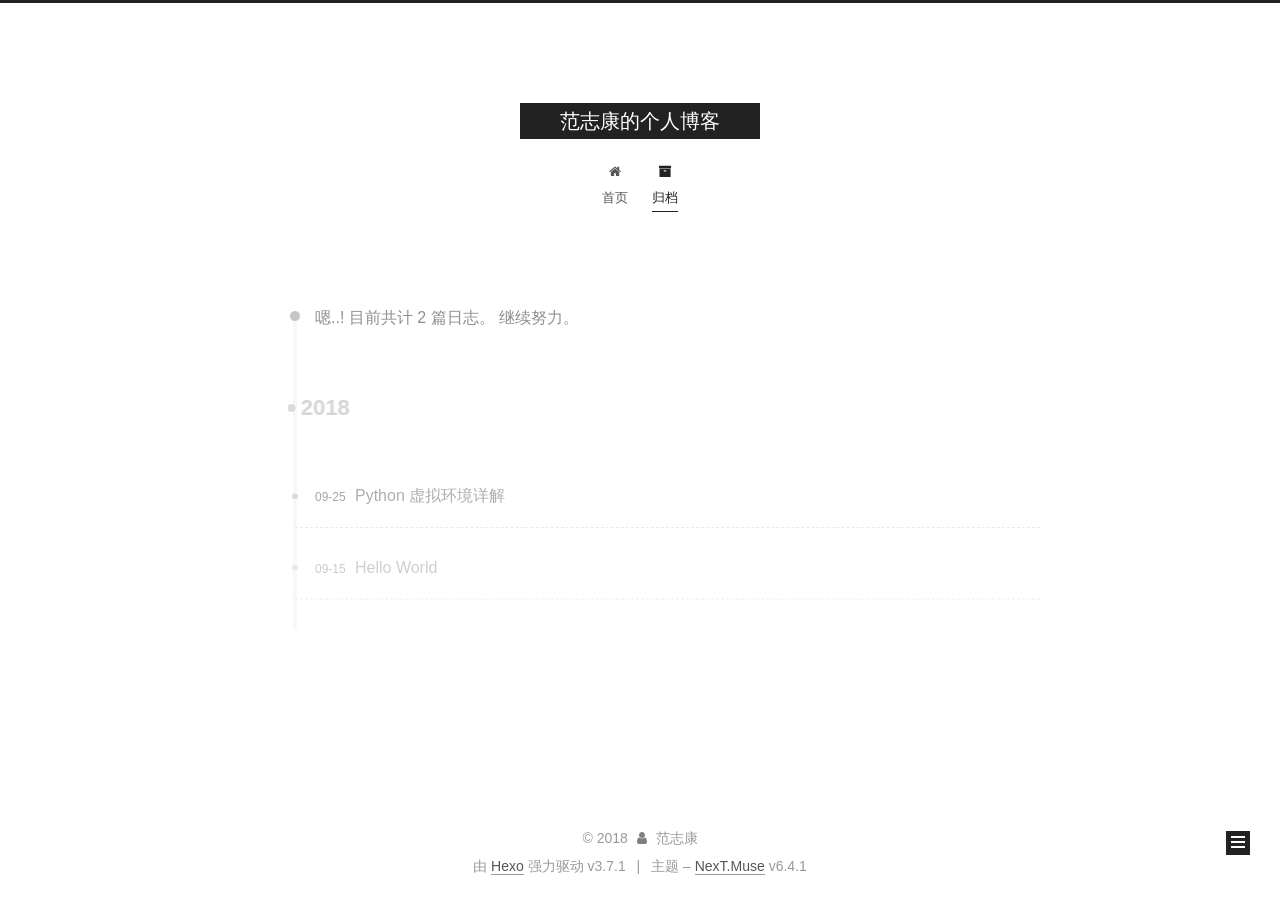
<file: archives/2018/09/index.html>
<!DOCTYPE html>












  


<html class="theme-next muse use-motion" lang="zh-CN">
<head>
  <meta charset="UTF-8"/>
<meta http-equiv="X-UA-Compatible" content="IE=edge" />
<meta name="viewport" content="width=device-width, initial-scale=1, maximum-scale=2"/>
<meta name="theme-color" content="#222">












<meta http-equiv="Cache-Control" content="no-transform" />
<meta http-equiv="Cache-Control" content="no-siteapp" />






















<link href="/lib/font-awesome/css/font-awesome.min.css?v=4.6.2" rel="stylesheet" type="text/css" />

<link href="/css/main.css?v=6.4.1" rel="stylesheet" type="text/css" />


  <link rel="apple-touch-icon" sizes="180x180" href="/images/apple-touch-icon-next.png?v=6.4.1">


  <link rel="icon" type="image/png" sizes="32x32" href="/images/favicon-32x32-next.png?v=6.4.1">


  <link rel="icon" type="image/png" sizes="16x16" href="/images/favicon-16x16-next.png?v=6.4.1">


  <link rel="mask-icon" href="/images/logo.svg?v=6.4.1" color="#222">









<script type="text/javascript" id="hexo.configurations">
  var NexT = window.NexT || {};
  var CONFIG = {
    root: '/',
    scheme: 'Muse',
    version: '6.4.1',
    sidebar: {"position":"left","display":"post","offset":12,"b2t":false,"scrollpercent":false,"onmobile":false},
    fancybox: false,
    fastclick: false,
    lazyload: false,
    tabs: true,
    motion: {"enable":true,"async":false,"transition":{"post_block":"fadeIn","post_header":"slideDownIn","post_body":"slideDownIn","coll_header":"slideLeftIn","sidebar":"slideUpIn"}},
    algolia: {
      applicationID: '',
      apiKey: '',
      indexName: '',
      hits: {"per_page":10},
      labels: {"input_placeholder":"Search for Posts","hits_empty":"We didn't find any results for the search: ${query}","hits_stats":"${hits} results found in ${time} ms"}
    }
  };
</script>


  




  <meta name="description" content="记录个人的学习笔记">
<meta property="og:type" content="website">
<meta property="og:title" content="范志康的个人博客">
<meta property="og:url" content="http://yoursite.com/archives/2018/09/index.html">
<meta property="og:site_name" content="范志康的个人博客">
<meta property="og:description" content="记录个人的学习笔记">
<meta property="og:locale" content="zh-CN">
<meta name="twitter:card" content="summary">
<meta name="twitter:title" content="范志康的个人博客">
<meta name="twitter:description" content="记录个人的学习笔记">






  <link rel="canonical" href="http://yoursite.com/archives/2018/09/"/>



<script type="text/javascript" id="page.configurations">
  CONFIG.page = {
    sidebar: "",
  };
</script>

  <title>归档 | 范志康的个人博客</title>
  









  <noscript>
  <style type="text/css">
    .use-motion .motion-element,
    .use-motion .brand,
    .use-motion .menu-item,
    .sidebar-inner,
    .use-motion .post-block,
    .use-motion .pagination,
    .use-motion .comments,
    .use-motion .post-header,
    .use-motion .post-body,
    .use-motion .collection-title { opacity: initial; }

    .use-motion .logo,
    .use-motion .site-title,
    .use-motion .site-subtitle {
      opacity: initial;
      top: initial;
    }

    .use-motion {
      .logo-line-before i { left: initial; }
      .logo-line-after i { right: initial; }
    }
  </style>
</noscript>

</head>

<body itemscope itemtype="http://schema.org/WebPage" lang="zh-CN">

  
  
    
  

  <div class="container sidebar-position-left page-archive">
    <div class="headband"></div>

    <header id="header" class="header" itemscope itemtype="http://schema.org/WPHeader">
      <div class="header-inner"><div class="site-brand-wrapper">
  <div class="site-meta ">
    

    <div class="custom-logo-site-title">
      <a href="/" class="brand" rel="start">
        <span class="logo-line-before"><i></i></span>
        <span class="site-title">范志康的个人博客</span>
        <span class="logo-line-after"><i></i></span>
      </a>
    </div>
    
  </div>

  <div class="site-nav-toggle">
    <button aria-label="切换导航栏">
      <span class="btn-bar"></span>
      <span class="btn-bar"></span>
      <span class="btn-bar"></span>
    </button>
  </div>
</div>



<nav class="site-nav">
  
    <ul id="menu" class="menu">
      
        
        
        
          
          <li class="menu-item menu-item-home">
    <a href="/" rel="section">
      <i class="menu-item-icon fa fa-fw fa-home"></i> <br />首页</a>
  </li>
        
        
        
          
          <li class="menu-item menu-item-archives menu-item-active">
    <a href="/archives/" rel="section">
      <i class="menu-item-icon fa fa-fw fa-archive"></i> <br />归档</a>
  </li>

      
      
    </ul>
  

  
    

    
    
      
      
    
      
      
    
    

  


  

  
</nav>



  



</div>
    </header>

    


    <main id="main" class="main">
      <div class="main-inner">
        <div class="content-wrap">
          
          <div id="content" class="content">
            

  
  
  
  <div class="post-block archive">
    <div id="posts" class="posts-collapse">
      <span class="archive-move-on"></span>

      
      <span class="archive-page-counter">
        
        
        
          
        
        嗯..! 目前共计 2 篇日志。 继续努力。
      </span>
      

      

        
        
        

        
          
          <div class="collection-title">
            <h1 class="archive-year" id="archive-year-2018">2018</h1>
          </div>
        
        

        

  <article class="post post-type-normal" itemscope itemtype="http://schema.org/Article">
    <header class="post-header">

      <h2 class="post-title">
        
            <a class="post-title-link" href="/2018/09/25/Python-虚拟环境详解/" itemprop="url">
              
                <span itemprop="name">Python 虚拟环境详解</span>
              
            </a>
        
      </h2>

      <div class="post-meta">
        <time class="post-time" itemprop="dateCreated"
              datetime="2018-09-25T14:33:33+08:00"
              content="2018-09-25" >
          09-25
        </time>
      </div>

    </header>
  </article>



      

        
        
        

        
        

        

  <article class="post post-type-normal" itemscope itemtype="http://schema.org/Article">
    <header class="post-header">

      <h2 class="post-title">
        
            <a class="post-title-link" href="/2018/09/15/hello-world/" itemprop="url">
              
                <span itemprop="name">Hello World</span>
              
            </a>
        
      </h2>

      <div class="post-meta">
        <time class="post-time" itemprop="dateCreated"
              datetime="2018-09-15T12:03:14+08:00"
              content="2018-09-15" >
          09-15
        </time>
      </div>

    </header>
  </article>



      

    </div>
  </div>
  
  
  

  



          </div>
          

        </div>
        
          
  
  <div class="sidebar-toggle">
    <div class="sidebar-toggle-line-wrap">
      <span class="sidebar-toggle-line sidebar-toggle-line-first"></span>
      <span class="sidebar-toggle-line sidebar-toggle-line-middle"></span>
      <span class="sidebar-toggle-line sidebar-toggle-line-last"></span>
    </div>
  </div>

  <aside id="sidebar" class="sidebar">
    
    <div class="sidebar-inner">

      

      

      <section class="site-overview-wrap sidebar-panel sidebar-panel-active">
        <div class="site-overview">
          <div class="site-author motion-element" itemprop="author" itemscope itemtype="http://schema.org/Person">
            
              <p class="site-author-name" itemprop="name">范志康</p>
              <p class="site-description motion-element" itemprop="description">记录个人的学习笔记</p>
          </div>

          
            <nav class="site-state motion-element">
              
                <div class="site-state-item site-state-posts">
                
                  <a href="/archives/">
                
                    <span class="site-state-item-count">2</span>
                    <span class="site-state-item-name">日志</span>
                  </a>
                </div>
              

              

              
                
                
                <div class="site-state-item site-state-tags">
                  
                    
                    
                      
                    
                    <span class="site-state-item-count">1</span>
                    <span class="site-state-item-name">标签</span>
                  
                </div>
              
            </nav>
          

          

          

          
          

          
          

          
            
          
          

        </div>
      </section>

      

      

    </div>
  </aside>


        
      </div>
    </main>

    <footer id="footer" class="footer">
      <div class="footer-inner">
        <div class="copyright">&copy; <span itemprop="copyrightYear">2018</span>
  <span class="with-love" id="animate">
    <i class="fa fa-user"></i>
  </span>
  <span class="author" itemprop="copyrightHolder">范志康</span>

  

  
</div>




  <div class="powered-by">由 <a class="theme-link" target="_blank" href="https://hexo.io">Hexo</a> 强力驱动 v3.7.1</div>



  <span class="post-meta-divider">|</span>



  <div class="theme-info">主题 – <a class="theme-link" target="_blank" href="https://theme-next.org">NexT.Muse</a> v6.4.1</div>




        








        
      </div>
    </footer>

    
      <div class="back-to-top">
        <i class="fa fa-arrow-up"></i>
        
      </div>
    

    
	
    

    
  </div>

  

<script type="text/javascript">
  if (Object.prototype.toString.call(window.Promise) !== '[object Function]') {
    window.Promise = null;
  }
</script>


























  
  
    <script type="text/javascript" src="/lib/jquery/index.js?v=2.1.3"></script>
  

  
  
    <script type="text/javascript" src="/lib/velocity/velocity.min.js?v=1.2.1"></script>
  

  
  
    <script type="text/javascript" src="/lib/velocity/velocity.ui.min.js?v=1.2.1"></script>
  


  


  <script type="text/javascript" src="/js/src/utils.js?v=6.4.1"></script>

  <script type="text/javascript" src="/js/src/motion.js?v=6.4.1"></script>



  
  

  

  


  <script type="text/javascript" src="/js/src/bootstrap.js?v=6.4.1"></script>



  



  










  





  

  

  

  

  
  

  

  

  

  

  

</body>
</html>
</file>
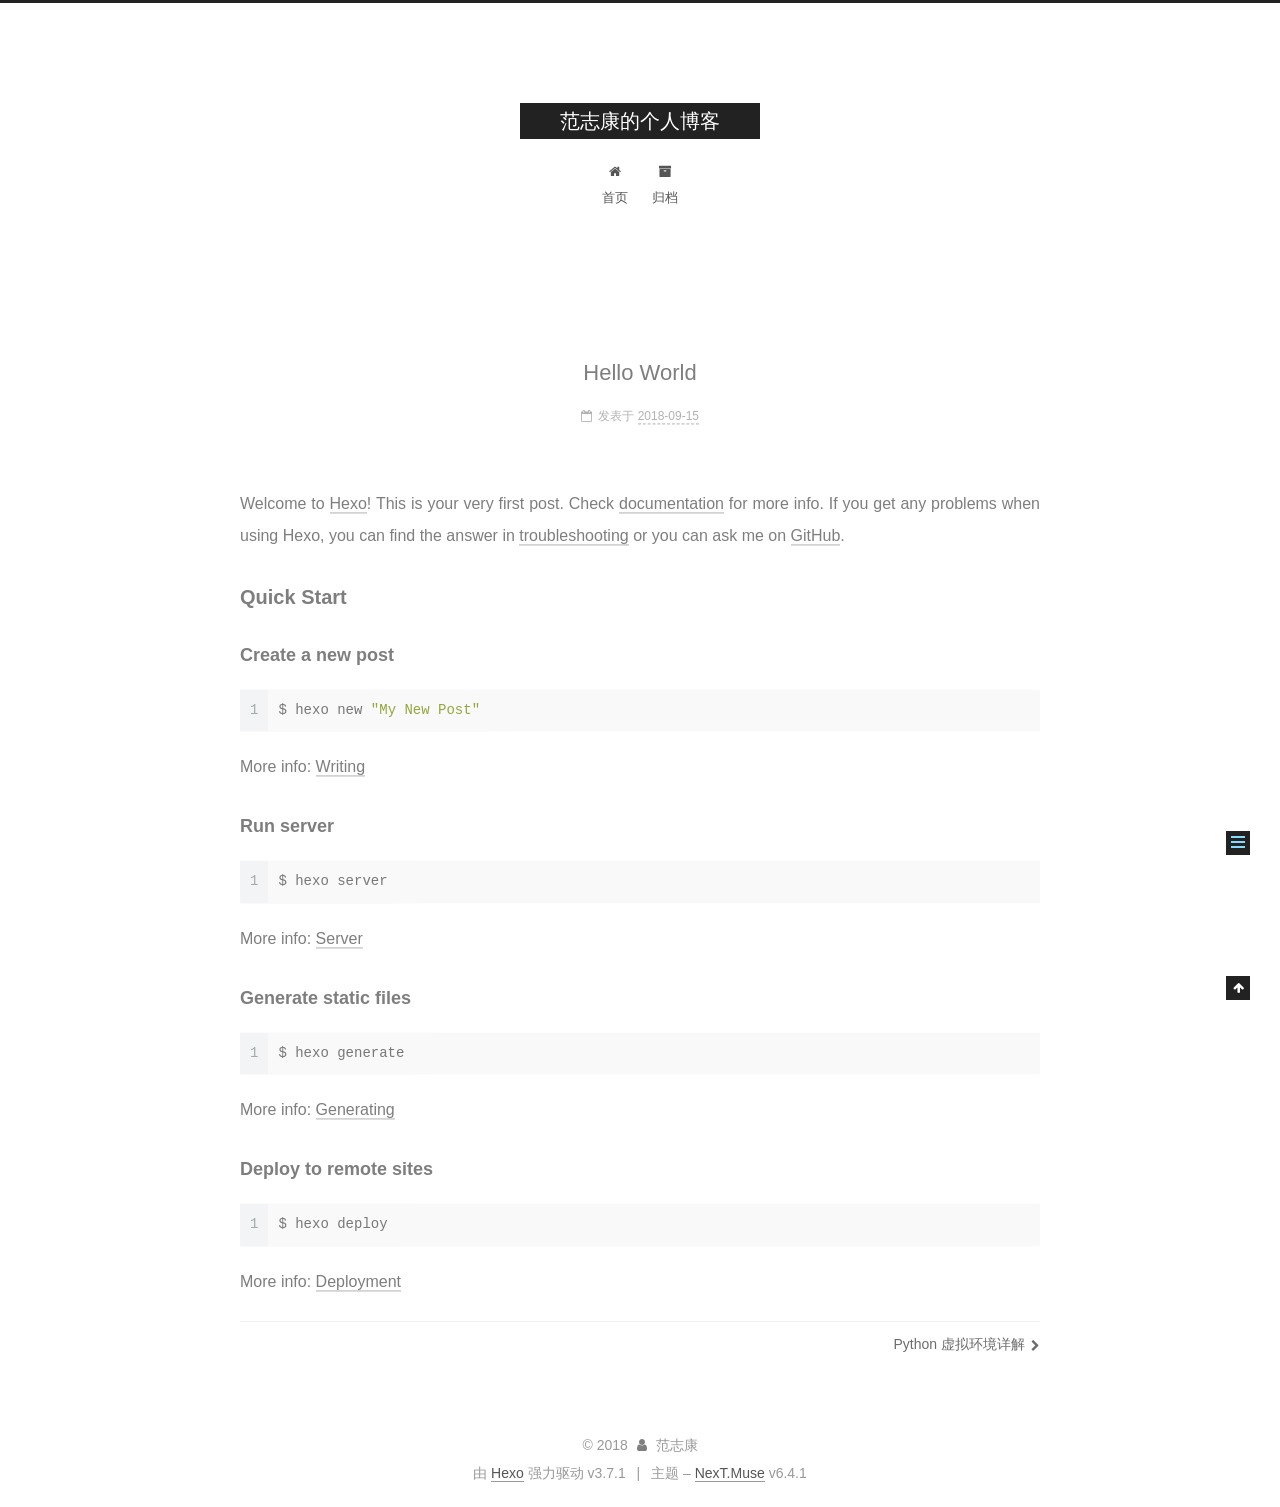
<file: 2018/09/15/hello-world/index.html>
<!DOCTYPE html>












  


<html class="theme-next muse use-motion" lang="zh-CN">
<head>
  <meta charset="UTF-8"/>
<meta http-equiv="X-UA-Compatible" content="IE=edge" />
<meta name="viewport" content="width=device-width, initial-scale=1, maximum-scale=2"/>
<meta name="theme-color" content="#222">












<meta http-equiv="Cache-Control" content="no-transform" />
<meta http-equiv="Cache-Control" content="no-siteapp" />






















<link href="/lib/font-awesome/css/font-awesome.min.css?v=4.6.2" rel="stylesheet" type="text/css" />

<link href="/css/main.css?v=6.4.1" rel="stylesheet" type="text/css" />


  <link rel="apple-touch-icon" sizes="180x180" href="/images/apple-touch-icon-next.png?v=6.4.1">


  <link rel="icon" type="image/png" sizes="32x32" href="/images/favicon-32x32-next.png?v=6.4.1">


  <link rel="icon" type="image/png" sizes="16x16" href="/images/favicon-16x16-next.png?v=6.4.1">


  <link rel="mask-icon" href="/images/logo.svg?v=6.4.1" color="#222">









<script type="text/javascript" id="hexo.configurations">
  var NexT = window.NexT || {};
  var CONFIG = {
    root: '/',
    scheme: 'Muse',
    version: '6.4.1',
    sidebar: {"position":"left","display":"post","offset":12,"b2t":false,"scrollpercent":false,"onmobile":false},
    fancybox: false,
    fastclick: false,
    lazyload: false,
    tabs: true,
    motion: {"enable":true,"async":false,"transition":{"post_block":"fadeIn","post_header":"slideDownIn","post_body":"slideDownIn","coll_header":"slideLeftIn","sidebar":"slideUpIn"}},
    algolia: {
      applicationID: '',
      apiKey: '',
      indexName: '',
      hits: {"per_page":10},
      labels: {"input_placeholder":"Search for Posts","hits_empty":"We didn't find any results for the search: ${query}","hits_stats":"${hits} results found in ${time} ms"}
    }
  };
</script>


  




  <meta name="description" content="Welcome to Hexo! This is your very first post. Check documentation for more info. If you get any problems when using Hexo, you can find the answer in troubleshooting or you can ask me on GitHub. Quick">
<meta property="og:type" content="article">
<meta property="og:title" content="Hello World">
<meta property="og:url" content="http://yoursite.com/2018/09/15/hello-world/index.html">
<meta property="og:site_name" content="范志康的个人博客">
<meta property="og:description" content="Welcome to Hexo! This is your very first post. Check documentation for more info. If you get any problems when using Hexo, you can find the answer in troubleshooting or you can ask me on GitHub. Quick">
<meta property="og:locale" content="zh-CN">
<meta property="og:updated_time" content="2018-09-15T04:03:14.930Z">
<meta name="twitter:card" content="summary">
<meta name="twitter:title" content="Hello World">
<meta name="twitter:description" content="Welcome to Hexo! This is your very first post. Check documentation for more info. If you get any problems when using Hexo, you can find the answer in troubleshooting or you can ask me on GitHub. Quick">






  <link rel="canonical" href="http://yoursite.com/2018/09/15/hello-world/"/>



<script type="text/javascript" id="page.configurations">
  CONFIG.page = {
    sidebar: "",
  };
</script>

  <title>Hello World | 范志康的个人博客</title>
  









  <noscript>
  <style type="text/css">
    .use-motion .motion-element,
    .use-motion .brand,
    .use-motion .menu-item,
    .sidebar-inner,
    .use-motion .post-block,
    .use-motion .pagination,
    .use-motion .comments,
    .use-motion .post-header,
    .use-motion .post-body,
    .use-motion .collection-title { opacity: initial; }

    .use-motion .logo,
    .use-motion .site-title,
    .use-motion .site-subtitle {
      opacity: initial;
      top: initial;
    }

    .use-motion {
      .logo-line-before i { left: initial; }
      .logo-line-after i { right: initial; }
    }
  </style>
</noscript>

</head>

<body itemscope itemtype="http://schema.org/WebPage" lang="zh-CN">

  
  
    
  

  <div class="container sidebar-position-left page-post-detail">
    <div class="headband"></div>

    <header id="header" class="header" itemscope itemtype="http://schema.org/WPHeader">
      <div class="header-inner"><div class="site-brand-wrapper">
  <div class="site-meta ">
    

    <div class="custom-logo-site-title">
      <a href="/" class="brand" rel="start">
        <span class="logo-line-before"><i></i></span>
        <span class="site-title">范志康的个人博客</span>
        <span class="logo-line-after"><i></i></span>
      </a>
    </div>
    
  </div>

  <div class="site-nav-toggle">
    <button aria-label="切换导航栏">
      <span class="btn-bar"></span>
      <span class="btn-bar"></span>
      <span class="btn-bar"></span>
    </button>
  </div>
</div>



<nav class="site-nav">
  
    <ul id="menu" class="menu">
      
        
        
        
          
          <li class="menu-item menu-item-home">
    <a href="/" rel="section">
      <i class="menu-item-icon fa fa-fw fa-home"></i> <br />首页</a>
  </li>
        
        
        
          
          <li class="menu-item menu-item-archives">
    <a href="/archives/" rel="section">
      <i class="menu-item-icon fa fa-fw fa-archive"></i> <br />归档</a>
  </li>

      
      
    </ul>
  

  
    

  

  
</nav>



  



</div>
    </header>

    


    <main id="main" class="main">
      <div class="main-inner">
        <div class="content-wrap">
          
          <div id="content" class="content">
            

  <div id="posts" class="posts-expand">
    

  

  
  
  

  

  <article class="post post-type-normal" itemscope itemtype="http://schema.org/Article">
  
  
  
  <div class="post-block">
    <link itemprop="mainEntityOfPage" href="http://yoursite.com/2018/09/15/hello-world/">

    <span hidden itemprop="author" itemscope itemtype="http://schema.org/Person">
      <meta itemprop="name" content="范志康">
      <meta itemprop="description" content="记录个人的学习笔记">
      <meta itemprop="image" content="/images/avatar.gif">
    </span>

    <span hidden itemprop="publisher" itemscope itemtype="http://schema.org/Organization">
      <meta itemprop="name" content="范志康的个人博客">
    </span>

    
      <header class="post-header">

        
        
          <h1 class="post-title" itemprop="name headline">Hello World
              
            
          </h1>
        

        <div class="post-meta">
          <span class="post-time">

            
            
            

            
              <span class="post-meta-item-icon">
                <i class="fa fa-calendar-o"></i>
              </span>
              
                <span class="post-meta-item-text">发表于</span>
              

              
                
              

              <time title="创建时间：2018-09-15 12:03:14" itemprop="dateCreated datePublished" datetime="2018-09-15T12:03:14+08:00">2018-09-15</time>
            

            
          </span>

          

          
            
          

          
          

          

          

          

        </div>
      </header>
    

    
    
    
    <div class="post-body" itemprop="articleBody">

      
      

      
        <p>Welcome to <a href="https://hexo.io/" target="_blank" rel="noopener">Hexo</a>! This is your very first post. Check <a href="https://hexo.io/docs/" target="_blank" rel="noopener">documentation</a> for more info. If you get any problems when using Hexo, you can find the answer in <a href="https://hexo.io/docs/troubleshooting.html" target="_blank" rel="noopener">troubleshooting</a> or you can ask me on <a href="https://github.com/hexojs/hexo/issues" target="_blank" rel="noopener">GitHub</a>.</p>
<h2 id="Quick-Start"><a href="#Quick-Start" class="headerlink" title="Quick Start"></a>Quick Start</h2><h3 id="Create-a-new-post"><a href="#Create-a-new-post" class="headerlink" title="Create a new post"></a>Create a new post</h3><figure class="highlight bash"><table><tr><td class="gutter"><pre><span class="line">1</span><br></pre></td><td class="code"><pre><span class="line">$ hexo new <span class="string">"My New Post"</span></span><br></pre></td></tr></table></figure>
<p>More info: <a href="https://hexo.io/docs/writing.html" target="_blank" rel="noopener">Writing</a></p>
<h3 id="Run-server"><a href="#Run-server" class="headerlink" title="Run server"></a>Run server</h3><figure class="highlight bash"><table><tr><td class="gutter"><pre><span class="line">1</span><br></pre></td><td class="code"><pre><span class="line">$ hexo server</span><br></pre></td></tr></table></figure>
<p>More info: <a href="https://hexo.io/docs/server.html" target="_blank" rel="noopener">Server</a></p>
<h3 id="Generate-static-files"><a href="#Generate-static-files" class="headerlink" title="Generate static files"></a>Generate static files</h3><figure class="highlight bash"><table><tr><td class="gutter"><pre><span class="line">1</span><br></pre></td><td class="code"><pre><span class="line">$ hexo generate</span><br></pre></td></tr></table></figure>
<p>More info: <a href="https://hexo.io/docs/generating.html" target="_blank" rel="noopener">Generating</a></p>
<h3 id="Deploy-to-remote-sites"><a href="#Deploy-to-remote-sites" class="headerlink" title="Deploy to remote sites"></a>Deploy to remote sites</h3><figure class="highlight bash"><table><tr><td class="gutter"><pre><span class="line">1</span><br></pre></td><td class="code"><pre><span class="line">$ hexo deploy</span><br></pre></td></tr></table></figure>
<p>More info: <a href="https://hexo.io/docs/deployment.html" target="_blank" rel="noopener">Deployment</a></p>

      
    </div>

    

    
    
    

    

    

    

    <footer class="post-footer">
      

      
      
      

      
        <div class="post-nav">
          <div class="post-nav-next post-nav-item">
            
          </div>

          <span class="post-nav-divider"></span>

          <div class="post-nav-prev post-nav-item">
            
              <a href="/2018/09/25/Python-虚拟环境详解/" rel="prev" title="Python 虚拟环境详解">
                Python 虚拟环境详解 <i class="fa fa-chevron-right"></i>
              </a>
            
          </div>
        </div>
      

      
      
    </footer>
  </div>
  
  
  
  </article>


  </div>


          </div>
          

  



        </div>
        
          
  
  <div class="sidebar-toggle">
    <div class="sidebar-toggle-line-wrap">
      <span class="sidebar-toggle-line sidebar-toggle-line-first"></span>
      <span class="sidebar-toggle-line sidebar-toggle-line-middle"></span>
      <span class="sidebar-toggle-line sidebar-toggle-line-last"></span>
    </div>
  </div>

  <aside id="sidebar" class="sidebar">
    
    <div class="sidebar-inner">

      

      
        <ul class="sidebar-nav motion-element">
          <li class="sidebar-nav-toc sidebar-nav-active" data-target="post-toc-wrap">
            文章目录
          </li>
          <li class="sidebar-nav-overview" data-target="site-overview-wrap">
            站点概览
          </li>
        </ul>
      

      <section class="site-overview-wrap sidebar-panel">
        <div class="site-overview">
          <div class="site-author motion-element" itemprop="author" itemscope itemtype="http://schema.org/Person">
            
              <p class="site-author-name" itemprop="name">范志康</p>
              <p class="site-description motion-element" itemprop="description">记录个人的学习笔记</p>
          </div>

          
            <nav class="site-state motion-element">
              
                <div class="site-state-item site-state-posts">
                
                  <a href="/archives/">
                
                    <span class="site-state-item-count">2</span>
                    <span class="site-state-item-name">日志</span>
                  </a>
                </div>
              

              

              
                
                
                <div class="site-state-item site-state-tags">
                  
                    
                    
                      
                    
                    <span class="site-state-item-count">1</span>
                    <span class="site-state-item-name">标签</span>
                  
                </div>
              
            </nav>
          

          

          

          
          

          
          

          
            
          
          

        </div>
      </section>

      
      <!--noindex-->
        <section class="post-toc-wrap motion-element sidebar-panel sidebar-panel-active">
          <div class="post-toc">

            
              
            

            
              <div class="post-toc-content"><ol class="nav"><li class="nav-item nav-level-2"><a class="nav-link" href="#Quick-Start"><span class="nav-number">1.</span> <span class="nav-text">Quick Start</span></a><ol class="nav-child"><li class="nav-item nav-level-3"><a class="nav-link" href="#Create-a-new-post"><span class="nav-number">1.1.</span> <span class="nav-text">Create a new post</span></a></li><li class="nav-item nav-level-3"><a class="nav-link" href="#Run-server"><span class="nav-number">1.2.</span> <span class="nav-text">Run server</span></a></li><li class="nav-item nav-level-3"><a class="nav-link" href="#Generate-static-files"><span class="nav-number">1.3.</span> <span class="nav-text">Generate static files</span></a></li><li class="nav-item nav-level-3"><a class="nav-link" href="#Deploy-to-remote-sites"><span class="nav-number">1.4.</span> <span class="nav-text">Deploy to remote sites</span></a></li></ol></li></ol></div>
            

          </div>
        </section>
      <!--/noindex-->
      

      

    </div>
  </aside>


        
      </div>
    </main>

    <footer id="footer" class="footer">
      <div class="footer-inner">
        <div class="copyright">&copy; <span itemprop="copyrightYear">2018</span>
  <span class="with-love" id="animate">
    <i class="fa fa-user"></i>
  </span>
  <span class="author" itemprop="copyrightHolder">范志康</span>

  

  
</div>




  <div class="powered-by">由 <a class="theme-link" target="_blank" href="https://hexo.io">Hexo</a> 强力驱动 v3.7.1</div>



  <span class="post-meta-divider">|</span>



  <div class="theme-info">主题 – <a class="theme-link" target="_blank" href="https://theme-next.org">NexT.Muse</a> v6.4.1</div>




        








        
      </div>
    </footer>

    
      <div class="back-to-top">
        <i class="fa fa-arrow-up"></i>
        
      </div>
    

    
	
    

    
  </div>

  

<script type="text/javascript">
  if (Object.prototype.toString.call(window.Promise) !== '[object Function]') {
    window.Promise = null;
  }
</script>


























  
  
    <script type="text/javascript" src="/lib/jquery/index.js?v=2.1.3"></script>
  

  
  
    <script type="text/javascript" src="/lib/velocity/velocity.min.js?v=1.2.1"></script>
  

  
  
    <script type="text/javascript" src="/lib/velocity/velocity.ui.min.js?v=1.2.1"></script>
  


  


  <script type="text/javascript" src="/js/src/utils.js?v=6.4.1"></script>

  <script type="text/javascript" src="/js/src/motion.js?v=6.4.1"></script>



  
  

  
  <script type="text/javascript" src="/js/src/scrollspy.js?v=6.4.1"></script>
<script type="text/javascript" src="/js/src/post-details.js?v=6.4.1"></script>



  


  <script type="text/javascript" src="/js/src/bootstrap.js?v=6.4.1"></script>



  



  










  





  

  

  

  

  
  

  

  

  

  

  

</body>
</html>
</file>
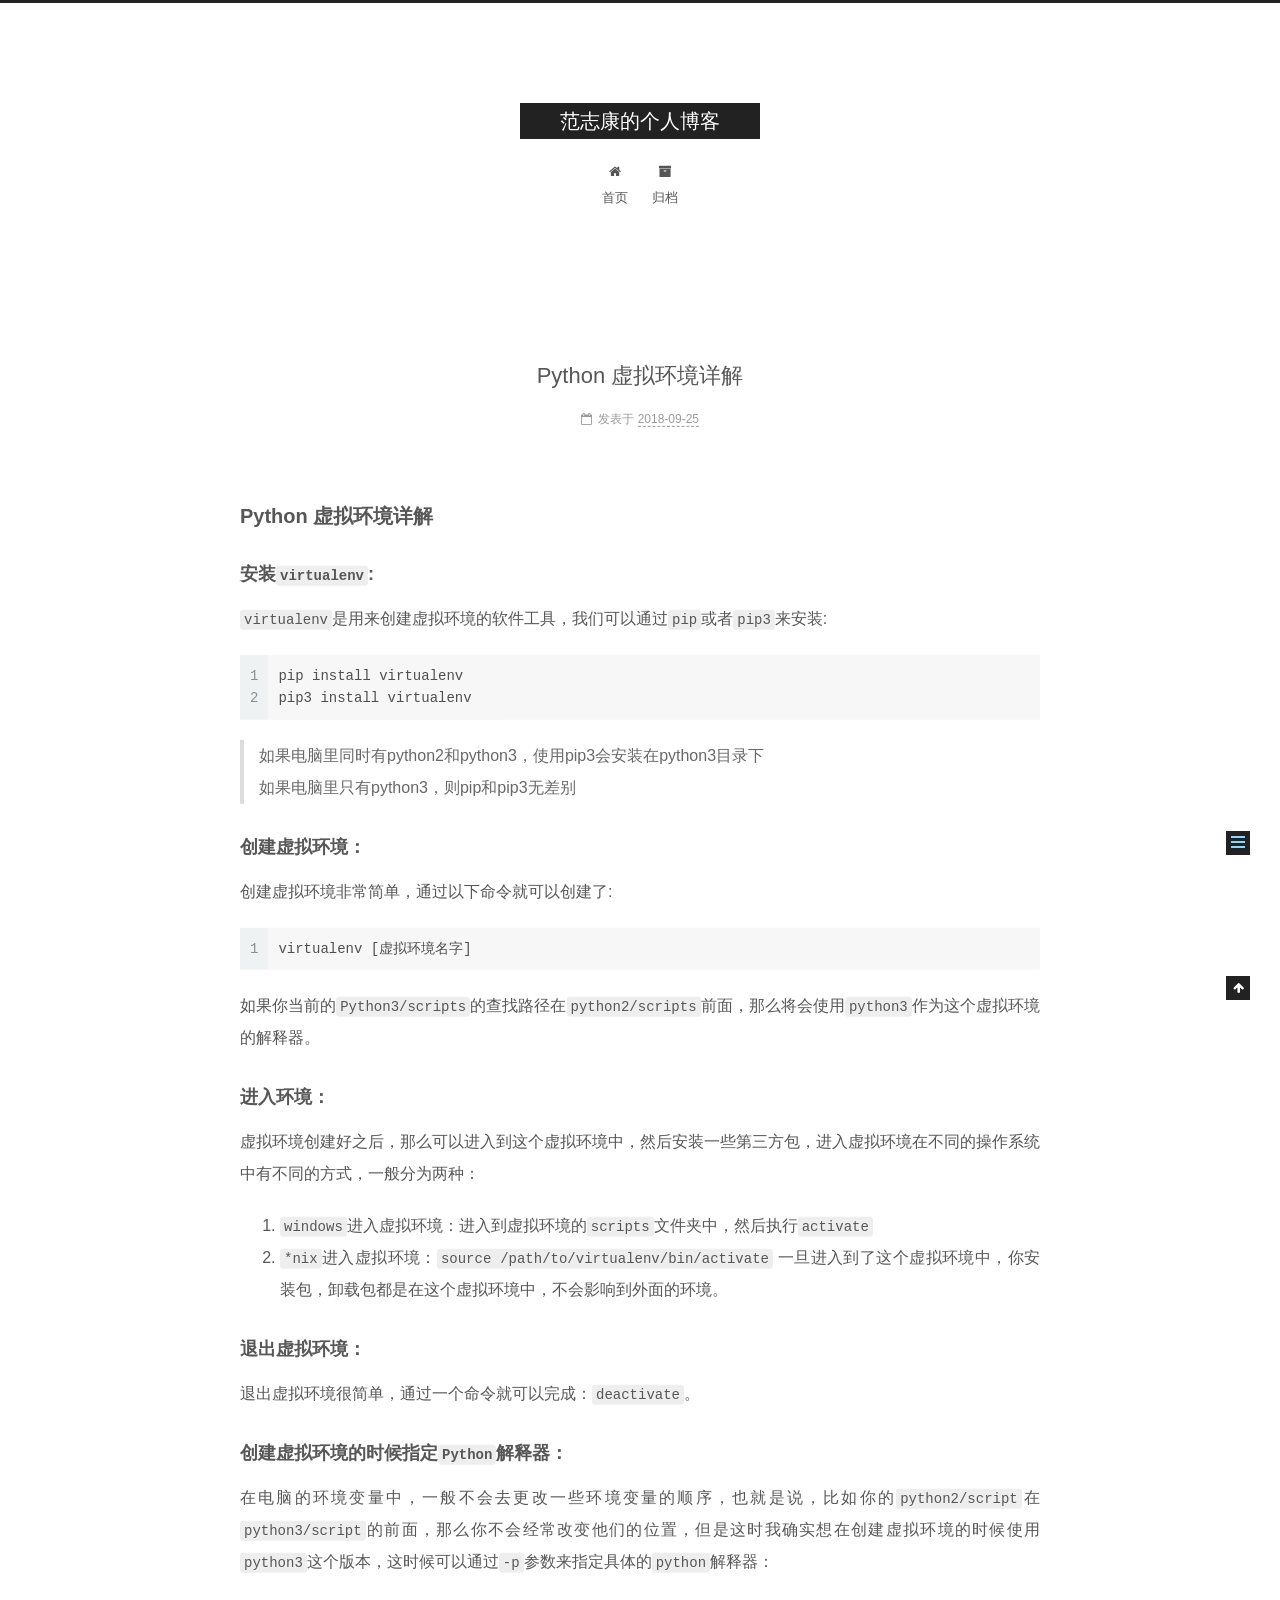
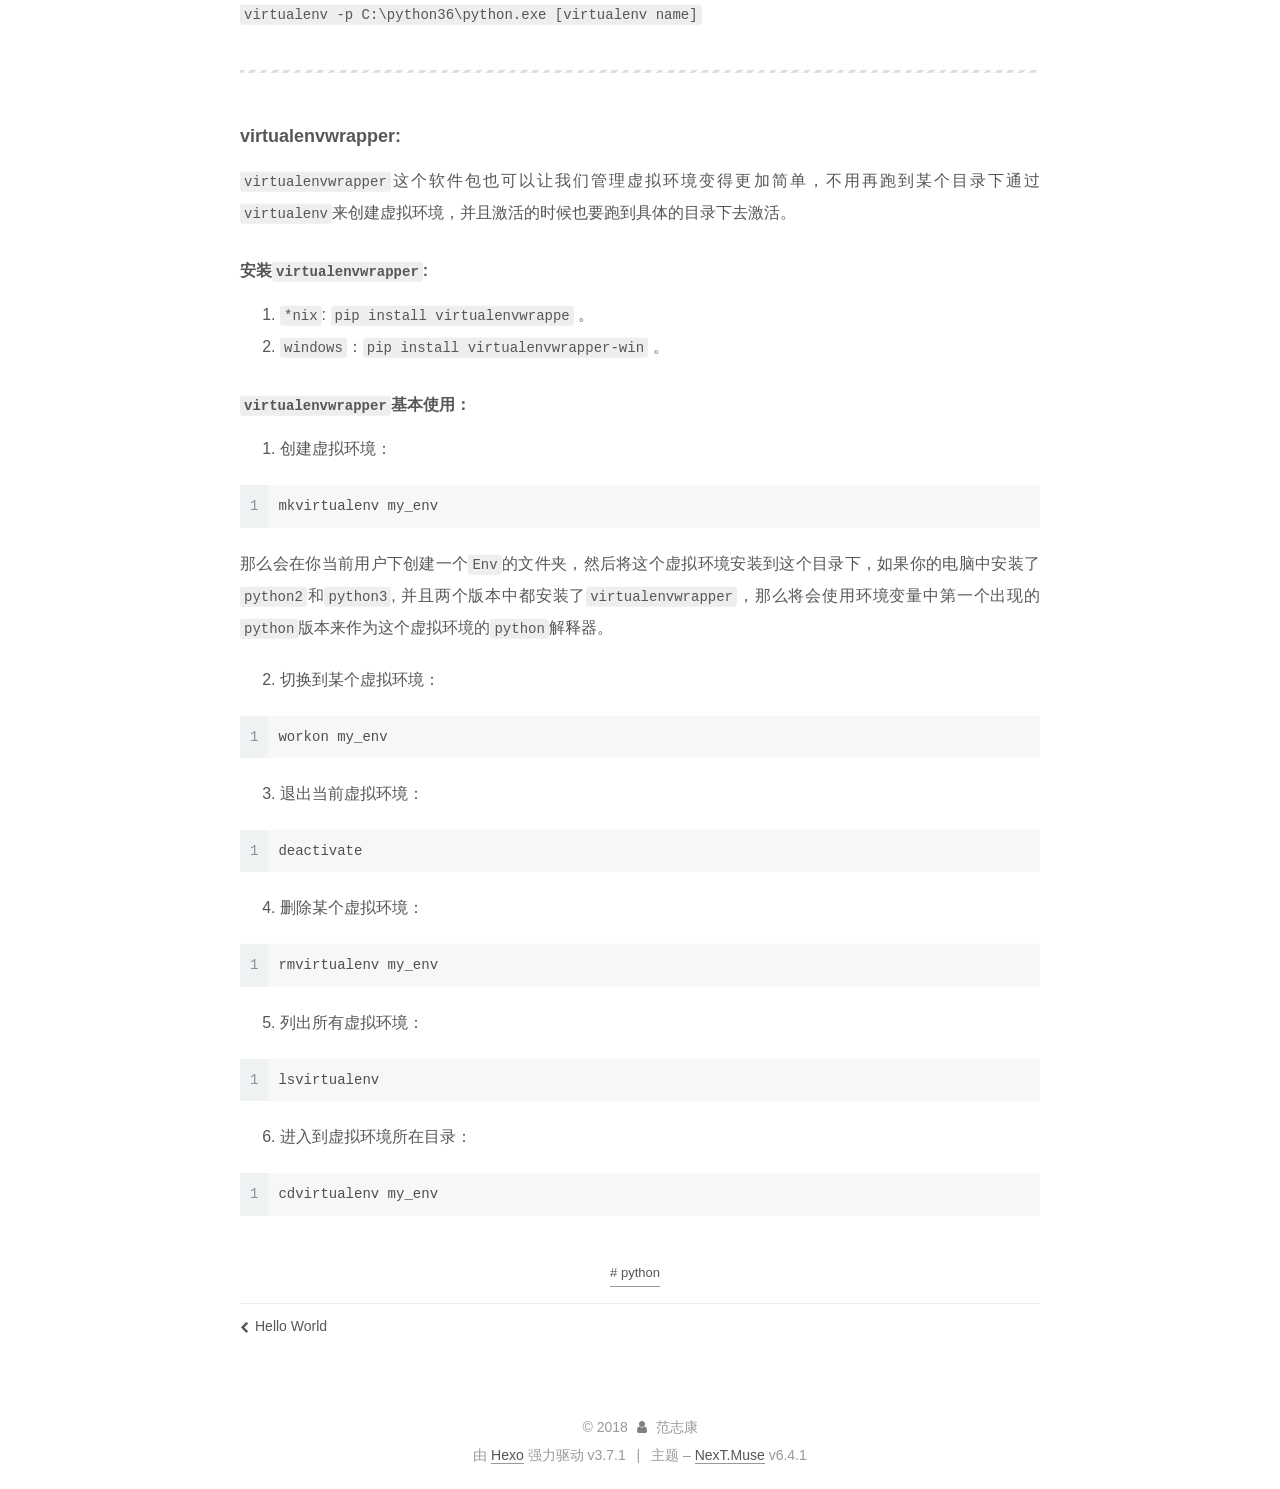
<file: 2018/09/25/Python-虚拟环境详解/index.html>
<!DOCTYPE html>












  


<html class="theme-next muse use-motion" lang="zh-CN">
<head>
  <meta charset="UTF-8"/>
<meta http-equiv="X-UA-Compatible" content="IE=edge" />
<meta name="viewport" content="width=device-width, initial-scale=1, maximum-scale=2"/>
<meta name="theme-color" content="#222">












<meta http-equiv="Cache-Control" content="no-transform" />
<meta http-equiv="Cache-Control" content="no-siteapp" />






















<link href="/lib/font-awesome/css/font-awesome.min.css?v=4.6.2" rel="stylesheet" type="text/css" />

<link href="/css/main.css?v=6.4.1" rel="stylesheet" type="text/css" />


  <link rel="apple-touch-icon" sizes="180x180" href="/images/apple-touch-icon-next.png?v=6.4.1">


  <link rel="icon" type="image/png" sizes="32x32" href="/images/favicon-32x32-next.png?v=6.4.1">


  <link rel="icon" type="image/png" sizes="16x16" href="/images/favicon-16x16-next.png?v=6.4.1">


  <link rel="mask-icon" href="/images/logo.svg?v=6.4.1" color="#222">









<script type="text/javascript" id="hexo.configurations">
  var NexT = window.NexT || {};
  var CONFIG = {
    root: '/',
    scheme: 'Muse',
    version: '6.4.1',
    sidebar: {"position":"left","display":"post","offset":12,"b2t":false,"scrollpercent":false,"onmobile":false},
    fancybox: false,
    fastclick: false,
    lazyload: false,
    tabs: true,
    motion: {"enable":true,"async":false,"transition":{"post_block":"fadeIn","post_header":"slideDownIn","post_body":"slideDownIn","coll_header":"slideLeftIn","sidebar":"slideUpIn"}},
    algolia: {
      applicationID: '',
      apiKey: '',
      indexName: '',
      hits: {"per_page":10},
      labels: {"input_placeholder":"Search for Posts","hits_empty":"We didn't find any results for the search: ${query}","hits_stats":"${hits} results found in ${time} ms"}
    }
  };
</script>


  




  <meta name="description" content="Python 虚拟环境详解安装virtualenv:virtualenv是用来创建虚拟环境的软件工具，我们可以通过pip或者pip3来安装:12pip install virtualenvpip3 install virtualenv  如果电脑里同时有python2和python3，使用pip3会安装在python3目录下如果电脑里只有python3，则pip和pip3无差别  创建虚拟环境：创">
<meta name="keywords" content="python">
<meta property="og:type" content="article">
<meta property="og:title" content="Python 虚拟环境详解">
<meta property="og:url" content="http://yoursite.com/2018/09/25/Python-虚拟环境详解/index.html">
<meta property="og:site_name" content="范志康的个人博客">
<meta property="og:description" content="Python 虚拟环境详解安装virtualenv:virtualenv是用来创建虚拟环境的软件工具，我们可以通过pip或者pip3来安装:12pip install virtualenvpip3 install virtualenv  如果电脑里同时有python2和python3，使用pip3会安装在python3目录下如果电脑里只有python3，则pip和pip3无差别  创建虚拟环境：创">
<meta property="og:locale" content="zh-CN">
<meta property="og:updated_time" content="2018-09-25T06:36:19.038Z">
<meta name="twitter:card" content="summary">
<meta name="twitter:title" content="Python 虚拟环境详解">
<meta name="twitter:description" content="Python 虚拟环境详解安装virtualenv:virtualenv是用来创建虚拟环境的软件工具，我们可以通过pip或者pip3来安装:12pip install virtualenvpip3 install virtualenv  如果电脑里同时有python2和python3，使用pip3会安装在python3目录下如果电脑里只有python3，则pip和pip3无差别  创建虚拟环境：创">






  <link rel="canonical" href="http://yoursite.com/2018/09/25/Python-虚拟环境详解/"/>



<script type="text/javascript" id="page.configurations">
  CONFIG.page = {
    sidebar: "",
  };
</script>

  <title>Python 虚拟环境详解 | 范志康的个人博客</title>
  









  <noscript>
  <style type="text/css">
    .use-motion .motion-element,
    .use-motion .brand,
    .use-motion .menu-item,
    .sidebar-inner,
    .use-motion .post-block,
    .use-motion .pagination,
    .use-motion .comments,
    .use-motion .post-header,
    .use-motion .post-body,
    .use-motion .collection-title { opacity: initial; }

    .use-motion .logo,
    .use-motion .site-title,
    .use-motion .site-subtitle {
      opacity: initial;
      top: initial;
    }

    .use-motion {
      .logo-line-before i { left: initial; }
      .logo-line-after i { right: initial; }
    }
  </style>
</noscript>

</head>

<body itemscope itemtype="http://schema.org/WebPage" lang="zh-CN">

  
  
    
  

  <div class="container sidebar-position-left page-post-detail">
    <div class="headband"></div>

    <header id="header" class="header" itemscope itemtype="http://schema.org/WPHeader">
      <div class="header-inner"><div class="site-brand-wrapper">
  <div class="site-meta ">
    

    <div class="custom-logo-site-title">
      <a href="/" class="brand" rel="start">
        <span class="logo-line-before"><i></i></span>
        <span class="site-title">范志康的个人博客</span>
        <span class="logo-line-after"><i></i></span>
      </a>
    </div>
    
  </div>

  <div class="site-nav-toggle">
    <button aria-label="切换导航栏">
      <span class="btn-bar"></span>
      <span class="btn-bar"></span>
      <span class="btn-bar"></span>
    </button>
  </div>
</div>



<nav class="site-nav">
  
    <ul id="menu" class="menu">
      
        
        
        
          
          <li class="menu-item menu-item-home">
    <a href="/" rel="section">
      <i class="menu-item-icon fa fa-fw fa-home"></i> <br />首页</a>
  </li>
        
        
        
          
          <li class="menu-item menu-item-archives">
    <a href="/archives/" rel="section">
      <i class="menu-item-icon fa fa-fw fa-archive"></i> <br />归档</a>
  </li>

      
      
    </ul>
  

  
    

  

  
</nav>



  



</div>
    </header>

    


    <main id="main" class="main">
      <div class="main-inner">
        <div class="content-wrap">
          
          <div id="content" class="content">
            

  <div id="posts" class="posts-expand">
    

  

  
  
  

  

  <article class="post post-type-normal" itemscope itemtype="http://schema.org/Article">
  
  
  
  <div class="post-block">
    <link itemprop="mainEntityOfPage" href="http://yoursite.com/2018/09/25/Python-虚拟环境详解/">

    <span hidden itemprop="author" itemscope itemtype="http://schema.org/Person">
      <meta itemprop="name" content="范志康">
      <meta itemprop="description" content="记录个人的学习笔记">
      <meta itemprop="image" content="/images/avatar.gif">
    </span>

    <span hidden itemprop="publisher" itemscope itemtype="http://schema.org/Organization">
      <meta itemprop="name" content="范志康的个人博客">
    </span>

    
      <header class="post-header">

        
        
          <h1 class="post-title" itemprop="name headline">Python 虚拟环境详解
              
            
          </h1>
        

        <div class="post-meta">
          <span class="post-time">

            
            
            

            
              <span class="post-meta-item-icon">
                <i class="fa fa-calendar-o"></i>
              </span>
              
                <span class="post-meta-item-text">发表于</span>
              

              
                
              

              <time title="创建时间：2018-09-25 14:33:33 / 修改时间：14:36:19" itemprop="dateCreated datePublished" datetime="2018-09-25T14:33:33+08:00">2018-09-25</time>
            

            
              

              
            
          </span>

          

          
            
          

          
          

          

          

          

        </div>
      </header>
    

    
    
    
    <div class="post-body" itemprop="articleBody">

      
      

      
        <h2 id="Python-虚拟环境详解"><a href="#Python-虚拟环境详解" class="headerlink" title="Python 虚拟环境详解"></a>Python 虚拟环境详解</h2><h3 id="安装virtualenv"><a href="#安装virtualenv" class="headerlink" title="安装virtualenv:"></a>安装<code>virtualenv</code>:</h3><p><code>virtualenv</code>是用来创建虚拟环境的软件工具，我们可以通过<code>pip</code>或者<code>pip3</code>来安装:<br><figure class="highlight plain"><table><tr><td class="gutter"><pre><span class="line">1</span><br><span class="line">2</span><br></pre></td><td class="code"><pre><span class="line">pip install virtualenv</span><br><span class="line">pip3 install virtualenv</span><br></pre></td></tr></table></figure></p>
<blockquote>
<p>如果电脑里同时有python2和python3，使用pip3会安装在python3目录下<br>如果电脑里只有python3，则pip和pip3无差别</p>
</blockquote>
<h3 id="创建虚拟环境："><a href="#创建虚拟环境：" class="headerlink" title="创建虚拟环境："></a>创建虚拟环境：</h3><p>创建虚拟环境非常简单，通过以下命令就可以创建了:<br><figure class="highlight plain"><table><tr><td class="gutter"><pre><span class="line">1</span><br></pre></td><td class="code"><pre><span class="line">virtualenv [虚拟环境名字]</span><br></pre></td></tr></table></figure></p>
<p>如果你当前的<code>Python3/scripts</code>的查找路径在<code>python2/scripts</code>前面，那么将会使用<code>python3</code>作为这个虚拟环境的解释器。</p>
<h3 id="进入环境："><a href="#进入环境：" class="headerlink" title="进入环境："></a>进入环境：</h3><p>虚拟环境创建好之后，那么可以进入到这个虚拟环境中，然后安装一些第三方包，进入虚拟环境在不同的操作系统中有不同的方式，一般分为两种：</p>
<ol>
<li><code>windows</code>进入虚拟环境：进入到虚拟环境的<code>scripts</code>文件夹中，然后执行<code>activate</code></li>
<li><code>*nix</code>进入虚拟环境：<code>source /path/to/virtualenv/bin/activate</code> 一旦进入到了这个虚拟环境中，你安装包，卸载包都是在这个虚拟环境中，不会影响到外面的环境。</li>
</ol>
<h3 id="退出虚拟环境："><a href="#退出虚拟环境：" class="headerlink" title="退出虚拟环境："></a>退出虚拟环境：</h3><p>退出虚拟环境很简单，通过一个命令就可以完成：<code>deactivate</code>。</p>
<h3 id="创建虚拟环境的时候指定Python解释器："><a href="#创建虚拟环境的时候指定Python解释器：" class="headerlink" title="创建虚拟环境的时候指定Python解释器："></a>创建虚拟环境的时候指定<code>Python</code>解释器：</h3><p>在电脑的环境变量中，一般不会去更改一些环境变量的顺序，也就是说，比如你的<code>python2/script</code>在<code>python3/script</code>的前面，那么你不会经常改变他们的位置，但是这时我确实想在创建虚拟环境的时候使用<code>python3</code>这个版本，这时候可以通过<code>-p</code>参数来指定具体的<code>python</code>解释器：</p>
<p><code>virtualenv -p C:\python36\python.exe [virtualenv name]</code></p>
<hr>
<h3 id="virtualenvwrapper"><a href="#virtualenvwrapper" class="headerlink" title="virtualenvwrapper:"></a>virtualenvwrapper:</h3><p><code>virtualenvwrapper</code>这个软件包也可以让我们管理虚拟环境变得更加简单，不用再跑到某个目录下通过<code>virtualenv</code>来创建虚拟环境，并且激活的时候也要跑到具体的目录下去激活。</p>
<h4 id="安装virtualenvwrapper"><a href="#安装virtualenvwrapper" class="headerlink" title="安装virtualenvwrapper:"></a>安装<code>virtualenvwrapper</code>:</h4><ol>
<li><code>*nix</code>: <code>pip install virtualenvwrappe</code> 。</li>
<li><code>windows</code>：<code>pip install virtualenvwrapper-win</code> 。</li>
</ol>
<h4 id="virtualenvwrapper基本使用："><a href="#virtualenvwrapper基本使用：" class="headerlink" title="virtualenvwrapper基本使用："></a><code>virtualenvwrapper</code>基本使用：</h4><ol>
<li>创建虚拟环境：</li>
</ol>
<figure class="highlight plain"><table><tr><td class="gutter"><pre><span class="line">1</span><br></pre></td><td class="code"><pre><span class="line">mkvirtualenv my_env</span><br></pre></td></tr></table></figure>
<p>那么会在你当前用户下创建一个<code>Env</code>的文件夹，然后将这个虚拟环境安装到这个目录下，如果你的电脑中安装了<code>python2</code>和<code>python3</code>, 并且两个版本中都安装了<code>virtualenvwrapper</code>，那么将会使用环境变量中第一个出现的<code>python</code>版本来作为这个虚拟环境的<code>python</code>解释器。</p>
<ol start="2">
<li>切换到某个虚拟环境：</li>
</ol>
<figure class="highlight plain"><table><tr><td class="gutter"><pre><span class="line">1</span><br></pre></td><td class="code"><pre><span class="line">workon my_env</span><br></pre></td></tr></table></figure>
<ol start="3">
<li>退出当前虚拟环境：</li>
</ol>
<figure class="highlight plain"><table><tr><td class="gutter"><pre><span class="line">1</span><br></pre></td><td class="code"><pre><span class="line">deactivate</span><br></pre></td></tr></table></figure>
<ol start="4">
<li>删除某个虚拟环境：</li>
</ol>
<figure class="highlight plain"><table><tr><td class="gutter"><pre><span class="line">1</span><br></pre></td><td class="code"><pre><span class="line">rmvirtualenv my_env</span><br></pre></td></tr></table></figure>
<ol start="5">
<li>列出所有虚拟环境：</li>
</ol>
<figure class="highlight plain"><table><tr><td class="gutter"><pre><span class="line">1</span><br></pre></td><td class="code"><pre><span class="line">lsvirtualenv</span><br></pre></td></tr></table></figure>
<ol start="6">
<li>进入到虚拟环境所在目录：</li>
</ol>
<figure class="highlight plain"><table><tr><td class="gutter"><pre><span class="line">1</span><br></pre></td><td class="code"><pre><span class="line">cdvirtualenv my_env</span><br></pre></td></tr></table></figure>

      
    </div>

    

    
    
    

    

    

    

    <footer class="post-footer">
      
        <div class="post-tags">
          
            <a href="/tags/python/" rel="tag"># python</a>
          
        </div>
      

      
      
      

      
        <div class="post-nav">
          <div class="post-nav-next post-nav-item">
            
              <a href="/2018/09/15/hello-world/" rel="next" title="Hello World">
                <i class="fa fa-chevron-left"></i> Hello World
              </a>
            
          </div>

          <span class="post-nav-divider"></span>

          <div class="post-nav-prev post-nav-item">
            
          </div>
        </div>
      

      
      
    </footer>
  </div>
  
  
  
  </article>


  </div>


          </div>
          

  



        </div>
        
          
  
  <div class="sidebar-toggle">
    <div class="sidebar-toggle-line-wrap">
      <span class="sidebar-toggle-line sidebar-toggle-line-first"></span>
      <span class="sidebar-toggle-line sidebar-toggle-line-middle"></span>
      <span class="sidebar-toggle-line sidebar-toggle-line-last"></span>
    </div>
  </div>

  <aside id="sidebar" class="sidebar">
    
    <div class="sidebar-inner">

      

      
        <ul class="sidebar-nav motion-element">
          <li class="sidebar-nav-toc sidebar-nav-active" data-target="post-toc-wrap">
            文章目录
          </li>
          <li class="sidebar-nav-overview" data-target="site-overview-wrap">
            站点概览
          </li>
        </ul>
      

      <section class="site-overview-wrap sidebar-panel">
        <div class="site-overview">
          <div class="site-author motion-element" itemprop="author" itemscope itemtype="http://schema.org/Person">
            
              <p class="site-author-name" itemprop="name">范志康</p>
              <p class="site-description motion-element" itemprop="description">记录个人的学习笔记</p>
          </div>

          
            <nav class="site-state motion-element">
              
                <div class="site-state-item site-state-posts">
                
                  <a href="/archives/">
                
                    <span class="site-state-item-count">2</span>
                    <span class="site-state-item-name">日志</span>
                  </a>
                </div>
              

              

              
                
                
                <div class="site-state-item site-state-tags">
                  
                    
                    
                      
                    
                    <span class="site-state-item-count">1</span>
                    <span class="site-state-item-name">标签</span>
                  
                </div>
              
            </nav>
          

          

          

          
          

          
          

          
            
          
          

        </div>
      </section>

      
      <!--noindex-->
        <section class="post-toc-wrap motion-element sidebar-panel sidebar-panel-active">
          <div class="post-toc">

            
              
            

            
              <div class="post-toc-content"><ol class="nav"><li class="nav-item nav-level-2"><a class="nav-link" href="#Python-虚拟环境详解"><span class="nav-number">1.</span> <span class="nav-text">Python 虚拟环境详解</span></a><ol class="nav-child"><li class="nav-item nav-level-3"><a class="nav-link" href="#安装virtualenv"><span class="nav-number">1.1.</span> <span class="nav-text">安装virtualenv:</span></a></li><li class="nav-item nav-level-3"><a class="nav-link" href="#创建虚拟环境："><span class="nav-number">1.2.</span> <span class="nav-text">创建虚拟环境：</span></a></li><li class="nav-item nav-level-3"><a class="nav-link" href="#进入环境："><span class="nav-number">1.3.</span> <span class="nav-text">进入环境：</span></a></li><li class="nav-item nav-level-3"><a class="nav-link" href="#退出虚拟环境："><span class="nav-number">1.4.</span> <span class="nav-text">退出虚拟环境：</span></a></li><li class="nav-item nav-level-3"><a class="nav-link" href="#创建虚拟环境的时候指定Python解释器："><span class="nav-number">1.5.</span> <span class="nav-text">创建虚拟环境的时候指定Python解释器：</span></a></li><li class="nav-item nav-level-3"><a class="nav-link" href="#virtualenvwrapper"><span class="nav-number">1.6.</span> <span class="nav-text">virtualenvwrapper:</span></a><ol class="nav-child"><li class="nav-item nav-level-4"><a class="nav-link" href="#安装virtualenvwrapper"><span class="nav-number">1.6.1.</span> <span class="nav-text">安装virtualenvwrapper:</span></a></li><li class="nav-item nav-level-4"><a class="nav-link" href="#virtualenvwrapper基本使用："><span class="nav-number">1.6.2.</span> <span class="nav-text">virtualenvwrapper基本使用：</span></a></li></ol></li></ol></li></ol></div>
            

          </div>
        </section>
      <!--/noindex-->
      

      

    </div>
  </aside>


        
      </div>
    </main>

    <footer id="footer" class="footer">
      <div class="footer-inner">
        <div class="copyright">&copy; <span itemprop="copyrightYear">2018</span>
  <span class="with-love" id="animate">
    <i class="fa fa-user"></i>
  </span>
  <span class="author" itemprop="copyrightHolder">范志康</span>

  

  
</div>




  <div class="powered-by">由 <a class="theme-link" target="_blank" href="https://hexo.io">Hexo</a> 强力驱动 v3.7.1</div>



  <span class="post-meta-divider">|</span>



  <div class="theme-info">主题 – <a class="theme-link" target="_blank" href="https://theme-next.org">NexT.Muse</a> v6.4.1</div>




        








        
      </div>
    </footer>

    
      <div class="back-to-top">
        <i class="fa fa-arrow-up"></i>
        
      </div>
    

    
	
    

    
  </div>

  

<script type="text/javascript">
  if (Object.prototype.toString.call(window.Promise) !== '[object Function]') {
    window.Promise = null;
  }
</script>


























  
  
    <script type="text/javascript" src="/lib/jquery/index.js?v=2.1.3"></script>
  

  
  
    <script type="text/javascript" src="/lib/velocity/velocity.min.js?v=1.2.1"></script>
  

  
  
    <script type="text/javascript" src="/lib/velocity/velocity.ui.min.js?v=1.2.1"></script>
  


  


  <script type="text/javascript" src="/js/src/utils.js?v=6.4.1"></script>

  <script type="text/javascript" src="/js/src/motion.js?v=6.4.1"></script>



  
  

  
  <script type="text/javascript" src="/js/src/scrollspy.js?v=6.4.1"></script>
<script type="text/javascript" src="/js/src/post-details.js?v=6.4.1"></script>



  


  <script type="text/javascript" src="/js/src/bootstrap.js?v=6.4.1"></script>



  



  










  





  

  

  

  

  
  

  

  

  

  

  

</body>
</html>
</file>
<file: css/main.css>
/* normalize.css v3.0.2 | MIT License | git.io/normalize */
html {
  font-family: sans-serif; /* 1 */
  -ms-text-size-adjust: 100%; /* 2 */
  -webkit-text-size-adjust: 100%; /* 2 */
}
body {
  margin: 0;
}
article,
aside,
details,
figcaption,
figure,
footer,
header,
hgroup,
main,
menu,
nav,
section,
summary {
  display: block;
}
audio,
canvas,
progress,
video {
  display: inline-block; /* 1 */
  vertical-align: baseline; /* 2 */
}
audio:not([controls]) {
  display: none;
  height: 0;
}
[hidden],
template {
  display: none;
}
a {
  background-color: transparent;
}
a:active,
a:hover {
  outline: 0;
}
abbr[title] {
  border-bottom: 1px dotted;
}
b,
strong {
  font-weight: bold;
}
dfn {
  font-style: italic;
}
h1 {
  font-size: 2em;
  margin: 0.67em 0;
}
mark {
  background: #ff0;
  color: #000;
}
small {
  font-size: 80%;
}
sub,
sup {
  font-size: 75%;
  line-height: 0;
  position: relative;
  vertical-align: baseline;
}
sup {
  top: -0.5em;
}
sub {
  bottom: -0.25em;
}
img {
  border: 0;
}
svg:not(:root) {
  overflow: hidden;
}
figure {
  margin: 1em 40px;
}
hr {
  -moz-box-sizing: content-box;
  box-sizing: content-box;
  height: 0;
}
pre {
  overflow: auto;
}
code,
kbd,
pre,
samp {
  font-family: monospace, monospace;
  font-size: 1em;
}
button,
input,
optgroup,
select,
textarea {
  color: inherit; /* 1 */
  font: inherit; /* 2 */
  margin: 0; /* 3 */
}
button {
  overflow: visible;
}
button,
select {
  text-transform: none;
}
button,
html input[type="button"],
input[type="reset"],
input[type="submit"] {
  -webkit-appearance: button; /* 2 */
  cursor: pointer; /* 3 */
}
button[disabled],
html input[disabled] {
  cursor: default;
}
button::-moz-focus-inner,
input::-moz-focus-inner {
  border: 0;
  padding: 0;
}
input {
  line-height: normal;
}
input[type="checkbox"],
input[type="radio"] {
  box-sizing: border-box; /* 1 */
  padding: 0; /* 2 */
}
input[type="number"]::-webkit-inner-spin-button,
input[type="number"]::-webkit-outer-spin-button {
  height: auto;
}
input[type="search"] {
  -webkit-appearance: textfield; /* 1 */
  -moz-box-sizing: content-box;
  -webkit-box-sizing: content-box; /* 2 */
  box-sizing: content-box;
}
input[type="search"]::-webkit-search-cancel-button,
input[type="search"]::-webkit-search-decoration {
  -webkit-appearance: none;
}
fieldset {
  border: 1px solid #c0c0c0;
  margin: 0 2px;
  padding: 0.35em 0.625em 0.75em;
}
legend {
  border: 0; /* 1 */
  padding: 0; /* 2 */
}
textarea {
  overflow: auto;
}
optgroup {
  font-weight: bold;
}
table {
  border-collapse: collapse;
  border-spacing: 0;
}
td,
th {
  padding: 0;
}
::selection {
  background: #262a30;
  color: #fff;
}
body {
  position: relative;
  font-family: 'Lato', "PingFang SC", "Microsoft YaHei", sans-serif;
  font-size: 14px;
  line-height: 2;
  color: #555;
  background: #fff;
}
@media (max-width: 767px) {
  body {
    padding-right: 0 !important;
  }
}
@media (min-width: 768px) and (max-width: 991px) {
  body {
    padding-right: 0 !important;
  }
}
@media (min-width: 1200px) {
  body {
    font-size: 16px;
  }
}
h1,
h2,
h3,
h4,
h5,
h6 {
  margin: 0;
  padding: 0;
  font-weight: bold;
  line-height: 1.5;
  font-family: 'Lato', "PingFang SC", "Microsoft YaHei", sans-serif;
}
h1,
h2,
h3,
h4,
h5,
h6 {
  margin: 20px 0 15px;
}
h1 {
  font-size: 22px;
}
@media (max-width: 767px) {
  h1 {
    font-size: 18px;
  }
}
h2 {
  font-size: 20px;
}
@media (max-width: 767px) {
  h2 {
    font-size: 16px;
  }
}
h3 {
  font-size: 18px;
}
@media (max-width: 767px) {
  h3 {
    font-size: 14px;
  }
}
h4 {
  font-size: 16px;
}
@media (max-width: 767px) {
  h4 {
    font-size: 12px;
  }
}
h5 {
  font-size: 14px;
}
@media (max-width: 767px) {
  h5 {
    font-size: 10px;
  }
}
h6 {
  font-size: 12px;
}
@media (max-width: 767px) {
  h6 {
    font-size: 8px;
  }
}
p {
  margin: 0 0 20px 0;
}
a {
  color: #555;
  text-decoration: none;
  outline: none;
  border-bottom: 1px solid #999;
  word-wrap: break-word;
}
a:hover {
  color: #222;
  border-bottom-color: #222;
}
blockquote {
  margin: 0;
  padding: 0;
}
img {
  display: block;
  margin: auto;
  max-width: 100%;
  height: auto;
}
hr {
  margin: 40px 0;
  height: 3px;
  border: none;
  background-color: #ddd;
  background-image: repeating-linear-gradient(-45deg, #fff, #fff 4px, transparent 4px, transparent 8px);
}
blockquote {
  padding: 0 15px;
  color: #666;
  border-left: 4px solid #ddd;
}
blockquote cite::before {
  content: "-";
  padding: 0 5px;
}
dt {
  font-weight: 700;
}
dd {
  margin: 0;
  padding: 0;
}
kbd {
  border: 1px solid #ccc;
  border-radius: 0.2em;
  box-shadow: 0.1em 0.1em 0.2em rgba(0,0,0,0.1);
  background-color: #f9f9f9;
  font-family: inherit;
  background-image: -webkit-linear-gradient(top, #eee, #fff, #eee);
  padding: 0.1em 0.3em;
  white-space: nowrap;
}
.text-left {
  text-align: left;
}
.text-center {
  text-align: center;
}
.text-right {
  text-align: right;
}
.text-justify {
  text-align: justify;
}
.text-nowrap {
  white-space: nowrap;
}
.text-lowercase {
  text-transform: lowercase;
}
.text-uppercase {
  text-transform: uppercase;
}
.text-capitalize {
  text-transform: capitalize;
}
.center-block {
  display: block;
  margin-left: auto;
  margin-right: auto;
}
.clearfix:before,
.clearfix:after {
  content: " ";
  display: table;
}
.clearfix:after {
  clear: both;
}
.pullquote {
  width: 45%;
}
.pullquote.left {
  float: left;
  margin-left: 5px;
  margin-right: 10px;
}
.pullquote.right {
  float: right;
  margin-left: 10px;
  margin-right: 5px;
}
.affix.affix.affix {
  position: fixed;
}
.translation {
  margin-top: -20px;
  font-size: 14px;
  color: #999;
}
.scrollbar-measure {
  width: 100px;
  height: 100px;
  overflow: scroll;
  position: absolute;
  top: -9999px;
}
.use-motion .motion-element {
  opacity: 0;
}
table {
  margin: 20px 0;
  width: 100%;
  border-collapse: collapse;
  border-spacing: 0;
  border: 1px solid #ddd;
  font-size: 14px;
  word-wrap: break-all;
}
table>tbody>tr:nth-of-type(odd) {
  background-color: #f9f9f9;
}
table>tbody>tr:hover {
  background-color: #f5f5f5;
}
caption,
th,
td {
  padding: 8px;
  text-align: left;
  vertical-align: middle;
  font-weight: normal;
}
th,
td {
  border-bottom: 3px solid #ddd;
  border-right: 1px solid #eee;
}
th {
  padding-bottom: 10px;
  font-weight: 700;
}
td {
  border-bottom-width: 1px;
}
html,
body {
  height: 100%;
}
.container {
  position: relative;
  min-height: 100%;
}
.header-inner {
  margin: 0 auto;
  padding: 100px 0 70px;
  width: 700px;
}
@media (min-width: 1200px) {
  .container .header-inner {
    width: 800px;
  }
}
@media (min-width: 1600px) {
  .container .header-inner {
    width: 900px;
  }
}
.main {
  padding-bottom: 150px;
}
.main-inner {
  margin: 0 auto;
  width: 700px;
}
@media (min-width: 1200px) {
  .container .main-inner {
    width: 800px;
  }
}
@media (min-width: 1600px) {
  .container .main-inner {
    width: 900px;
  }
}
.footer {
  position: absolute;
  left: 0;
  bottom: 0;
  width: 100%;
  min-height: 50px;
}
.footer-inner {
  box-sizing: border-box;
  margin: 20px auto;
  width: 700px;
}
@media (min-width: 1200px) {
  .container .footer-inner {
    width: 800px;
  }
}
@media (min-width: 1600px) {
  .container .footer-inner {
    width: 900px;
  }
}
pre,
.highlight {
  overflow: auto;
  margin: 20px 0;
  padding: 0;
  font-size: 14px;
  color: #4d4d4c;
  background: #f7f7f7;
  line-height: 1.6;
}
pre,
code {
  font-family: consolas, Menlo, "PingFang SC", "Microsoft YaHei", monospace;
}
code {
  padding: 2px 4px;
  word-wrap: break-word;
  color: #555;
  background: #eee;
  border-radius: 3px;
  font-size: 14px;
}
pre {
  padding: 10px;
}
pre code {
  padding: 0;
  color: #4d4d4c;
  background: none;
  text-shadow: none;
}
.highlight {
  border-radius: 1px;
}
.highlight pre {
  border: none;
  margin: 0;
  padding: 10px 0;
}
.highlight table {
  margin: 0;
  width: auto;
  border: none;
}
.highlight td {
  border: none;
  padding: 0;
}
.highlight figcaption {
  font-size: 1em;
  color: #4d4d4c;
  line-height: 1em;
  margin-bottom: 1em;
  margin: 0em;
  padding: 0.5em;
  background: #eee;
  border-bottom: 1px solid #e9e9e9;
}
.highlight figcaption:before,
.highlight figcaption:after {
  content: " ";
  display: table;
}
.highlight figcaption:after {
  clear: both;
}
.highlight figcaption a {
  float: right;
  color: #4d4d4c;
}
.highlight figcaption a:hover {
  border-bottom-color: #4d4d4c;
}
.highlight .gutter pre {
  padding-left: 10px;
  padding-right: 10px;
  color: #869194;
  text-align: right;
  background-color: #eff2f3;
}
.highlight .code pre {
  width: 100%;
  padding-left: 10px;
  padding-right: 10px;
  background-color: #f7f7f7;
}
.highlight .line {
  height: 20px;
}
.gutter {
  -webkit-user-select: none;
  -moz-user-select: none;
  -ms-user-select: none;
  user-select: none;
}
.gist table {
  width: auto;
}
.gist table td {
  border: none;
}
pre .deletion {
  background: #fdd;
}
pre .addition {
  background: #dfd;
}
pre .meta {
  color: #8959a8;
}
pre .comment {
  color: #8e908c;
}
pre .variable,
pre .attribute,
pre .tag,
pre .regexp,
pre .ruby .constant,
pre .xml .tag .title,
pre .xml .pi,
pre .xml .doctype,
pre .html .doctype,
pre .css .id,
pre .css .class,
pre .css .pseudo {
  color: #c82829;
}
pre .number,
pre .preprocessor,
pre .built_in,
pre .literal,
pre .params,
pre .constant,
pre .command {
  color: #f5871f;
}
pre .ruby .class .title,
pre .css .rules .attribute,
pre .string,
pre .value,
pre .inheritance,
pre .header,
pre .ruby .symbol,
pre .xml .cdata,
pre .special,
pre .number,
pre .formula {
  color: #718c00;
}
pre .title,
pre .css .hexcolor {
  color: #3e999f;
}
pre .function,
pre .python .decorator,
pre .python .title,
pre .ruby .function .title,
pre .ruby .title .keyword,
pre .perl .sub,
pre .javascript .title,
pre .coffeescript .title {
  color: #4271ae;
}
pre .keyword,
pre .javascript .function {
  color: #8959a8;
}
.posts-expand .post-body img.full-image {
  border: none;
}
.blockquote-center,
.page-home .post-type-quote blockquote,
.page-post-detail .post-type-quote blockquote {
  position: relative;
  margin: 40px 0;
  padding: 0;
  border-left: none;
  text-align: center;
}
.blockquote-center::before,
.page-home .post-type-quote blockquote::before,
.page-post-detail .post-type-quote blockquote::before,
.blockquote-center::after,
.page-home .post-type-quote blockquote::after,
.page-post-detail .post-type-quote blockquote::after {
  position: absolute;
  content: ' ';
  display: block;
  width: 100%;
  height: 24px;
  opacity: 0.2;
  background-repeat: no-repeat;
  background-position: 0 -6px;
  background-size: 22px 22px;
}
.blockquote-center::before,
.page-home .post-type-quote blockquote::before,
.page-post-detail .post-type-quote blockquote::before {
  top: -20px;
  background-image: url("../images/quote-l.svg");
  border-top: 1px solid #ccc;
}
.blockquote-center::after,
.page-home .post-type-quote blockquote::after,
.page-post-detail .post-type-quote blockquote::after {
  bottom: -20px;
  background-image: url("../images/quote-r.svg");
  border-bottom: 1px solid #ccc;
  background-position: 100% 8px;
}
.blockquote-center p,
.page-home .post-type-quote blockquote p,
.page-post-detail .post-type-quote blockquote p,
.blockquote-center div,
.page-home .post-type-quote blockquote div,
.page-post-detail .post-type-quote blockquote div {
  text-align: center;
}
.post .post-body .group-picture img {
  box-sizing: border-box;
  padding: 0 3px;
  border: none;
}
.post .group-picture-row {
  overflow: hidden;
  margin-top: 6px;
}
.post .group-picture-row:first-child {
  margin-top: 0;
}
.post .group-picture-column {
  float: left;
}
.page-post-detail .post-body .group-picture-column {
  float: none;
  margin-top: 10px;
  width: auto !important;
}
.page-post-detail .post-body .group-picture-column img {
  margin: 0 auto;
}
.page-archive .group-picture-container {
  overflow: hidden;
}
.page-archive .group-picture-row {
  float: left;
}
.page-archive .group-picture-row:first-child {
  margin-top: 6px;
}
.page-archive .group-picture-column {
  max-width: 150px;
  max-height: 150px;
}
.post-body .note {
  position: relative;
  padding: 15px;
  margin-bottom: 20px;
  border: 1px solid #eee;
  border-left-width: 5px;
  border-radius: 3px;
}
.post-body .note h2,
.post-body .note h3,
.post-body .note h4,
.post-body .note h5,
.post-body .note h6 {
  margin-top: 0;
  margin-bottom: 0;
  border-bottom: initial;
  padding-top: 0 !important;
}
.post-body .note p:first-child,
.post-body .note ul:first-child,
.post-body .note ol:first-child,
.post-body .note table:first-child,
.post-body .note pre:first-child,
.post-body .note blockquote:first-child {
  margin-top: 0;
}
.post-body .note p:last-child,
.post-body .note ul:last-child,
.post-body .note ol:last-child,
.post-body .note table:last-child,
.post-body .note pre:last-child,
.post-body .note blockquote:last-child {
  margin-bottom: 0;
}
.post-body .note.default {
  border-left-color: #777;
}
.post-body .note.default h2,
.post-body .note.default h3,
.post-body .note.default h4,
.post-body .note.default h5,
.post-body .note.default h6 {
  color: #777;
}
.post-body .note.primary {
  border-left-color: #6f42c1;
}
.post-body .note.primary h2,
.post-body .note.primary h3,
.post-body .note.primary h4,
.post-body .note.primary h5,
.post-body .note.primary h6 {
  color: #6f42c1;
}
.post-body .note.info {
  border-left-color: #428bca;
}
.post-body .note.info h2,
.post-body .note.info h3,
.post-body .note.info h4,
.post-body .note.info h5,
.post-body .note.info h6 {
  color: #428bca;
}
.post-body .note.success {
  border-left-color: #5cb85c;
}
.post-body .note.success h2,
.post-body .note.success h3,
.post-body .note.success h4,
.post-body .note.success h5,
.post-body .note.success h6 {
  color: #5cb85c;
}
.post-body .note.warning {
  border-left-color: #f0ad4e;
}
.post-body .note.warning h2,
.post-body .note.warning h3,
.post-body .note.warning h4,
.post-body .note.warning h5,
.post-body .note.warning h6 {
  color: #f0ad4e;
}
.post-body .note.danger {
  border-left-color: #d9534f;
}
.post-body .note.danger h2,
.post-body .note.danger h3,
.post-body .note.danger h4,
.post-body .note.danger h5,
.post-body .note.danger h6 {
  color: #d9534f;
}
.post-body .label {
  display: inline;
  padding: 0 2px;
  white-space: nowrap;
}
.post-body .label.default {
  background-color: #f0f0f0;
}
.post-body .label.primary {
  background-color: #efe6f7;
}
.post-body .label.info {
  background-color: #e5f2f8;
}
.post-body .label.success {
  background-color: #e7f4e9;
}
.post-body .label.warning {
  background-color: #fcf6e1;
}
.post-body .label.danger {
  background-color: #fae8eb;
}
.post-body .tabs {
  position: relative;
  display: block;
  margin-bottom: 20px;
  padding-top: 10px;
}
.post-body .tabs ul.nav-tabs {
  margin: 0;
  padding: 0;
  display: flex;
  margin-bottom: -1px;
}
@media (max-width: 413px) {
  .post-body .tabs ul.nav-tabs {
    display: block;
    margin-bottom: 5px;
  }
}
.post-body .tabs ul.nav-tabs li.tab {
  list-style-type: none !important;
  margin: 0 0.25em 0 0;
  border-top: 3px solid transparent;
  border-left: 1px solid transparent;
  border-right: 1px solid transparent;
}
@media (max-width: 413px) {
  .post-body .tabs ul.nav-tabs li.tab {
    margin: initial;
    border-top: 1px solid transparent;
    border-left: 3px solid transparent;
    border-right: 1px solid transparent;
    border-bottom: 1px solid transparent;
  }
}
.post-body .tabs ul.nav-tabs li.tab a {
  outline: 0;
  border-bottom: initial;
  display: block;
  line-height: 1.8em;
  padding: 0.25em 0.75em;
  transition-duration: 0.2s;
  transition-timing-function: ease-out;
  transition-delay: 0s;
}
.post-body .tabs ul.nav-tabs li.tab a i {
  width: 1.285714285714286em;
}
.post-body .tabs ul.nav-tabs li.tab.active {
  border-top: 3px solid #fc6423;
  border-left: 1px solid #ddd;
  border-right: 1px solid #ddd;
  background-color: #fff;
}
@media (max-width: 413px) {
  .post-body .tabs ul.nav-tabs li.tab.active {
    border-top: 1px solid #ddd;
    border-left: 3px solid #fc6423;
    border-right: 1px solid #ddd;
    border-bottom: 1px solid #ddd;
  }
}
.post-body .tabs ul.nav-tabs li.tab.active a {
  cursor: default;
  color: #555;
}
.post-body .tabs .tab-content {
  background-color: #fff;
}
.post-body .tabs .tab-content .tab-pane {
  border: 1px solid #ddd;
  padding: 20px 20px 0 20px;
}
.post-body .tabs .tab-content .tab-pane:not(.active) {
  display: none !important;
}
.post-body .tabs .tab-content .tab-pane.active {
  display: block !important;
}
.btn {
  display: inline-block;
  padding: 0 20px;
  font-size: 14px;
  color: #fff;
  background: #222;
  border: 2px solid #222;
  text-decoration: none;
  border-radius: 0;
  transition-property: background-color;
  transition-duration: 0.2s;
  transition-timing-function: ease-in-out;
  transition-delay: 0s;
  line-height: 2;
}
.btn:hover {
  border-color: #222;
  color: #222;
  background: #fff;
}
.btn +.btn {
  margin: 0 0 8px 8px;
}
.btn .fa-fw {
  width: 1.285714285714286em;
  text-align: left;
}
.btn-bar {
  display: block;
  width: 22px;
  height: 2px;
  background: #555;
  border-radius: 1px;
}
.btn-bar+.btn-bar {
  margin-top: 4px;
}
.pagination {
  margin: 120px 0 40px;
  text-align: center;
  border-top: 1px solid #eee;
}
.page-number-basic,
.pagination .prev,
.pagination .next,
.pagination .page-number,
.pagination .space {
  display: inline-block;
  position: relative;
  top: -1px;
  margin: 0 10px;
  padding: 0 11px;
}
@media (max-width: 767px) {
  .page-number-basic,
  .pagination .prev,
  .pagination .next,
  .pagination .page-number,
  .pagination .space {
    margin: 0 5px;
  }
}
.pagination .prev,
.pagination .next,
.pagination .page-number {
  border-bottom: 0;
  border-top: 1px solid #eee;
  transition-property: border-color;
  transition-duration: 0.2s;
  transition-timing-function: ease-in-out;
  transition-delay: 0s;
}
.pagination .prev:hover,
.pagination .next:hover,
.pagination .page-number:hover {
  border-top-color: #222;
}
.pagination .space {
  padding: 0;
  margin: 0;
}
.pagination .prev {
  margin-left: 0;
}
.pagination .next {
  margin-right: 0;
}
.pagination .page-number.current {
  color: #fff;
  background: #ccc;
  border-top-color: #ccc;
}
@media (max-width: 767px) {
  .pagination {
    border-top: none;
  }
  .pagination .prev,
  .pagination .next,
  .pagination .page-number {
    margin-bottom: 10px;
    border-top: 0;
    border-bottom: 1px solid #eee;
    padding: 0 10px;
  }
  .pagination .prev:hover,
  .pagination .next:hover,
  .pagination .page-number:hover {
    border-bottom-color: #222;
  }
}
.comments {
  margin: 60px 20px 0;
}
.tag-cloud {
  text-align: center;
}
.tag-cloud a {
  display: inline-block;
  margin: 10px;
}
.back-to-top {
  box-sizing: border-box;
  position: fixed;
  bottom: -100px;
  right: 30px;
  z-index: 1050;
  padding: 0 6px;
  width: 24px;
  background: #222;
  font-size: 12px;
  opacity: 1;
  color: #fff;
  cursor: pointer;
  text-align: center;
  -webkit-transform: translateZ(0);
  transition-property: bottom;
  transition-duration: 0.2s;
  transition-timing-function: ease-in-out;
  transition-delay: 0s;
}
@media (min-width: 768px) and (max-width: 991px) {
  .back-to-top {
    display: none !important;
  }
}
@media (max-width: 767px) {
  .back-to-top {
    display: none !important;
  }
}
.back-to-top.back-to-top-on {
  bottom: 19px;
}
.header {
  background: transparent;
}
.header-inner {
  position: relative;
}
.headband {
  height: 3px;
  background: #222;
}
.site-meta {
  margin: 0;
  text-align: center;
}
@media (max-width: 767px) {
  .site-meta {
    text-align: center;
  }
}
.brand {
  position: relative;
  display: inline-block;
  padding: 0 40px;
  color: #fff;
  background: #222;
  border-bottom: none;
}
.brand:hover {
  color: #fff;
}
.logo {
  display: inline-block;
  margin-right: 5px;
  line-height: 36px;
  vertical-align: top;
}
.site-title {
  display: inline-block;
  vertical-align: top;
  line-height: 36px;
  font-size: 20px;
  font-weight: normal;
  font-family: 'Lato', "PingFang SC", "Microsoft YaHei", sans-serif;
}
.site-subtitle {
  margin-top: 10px;
  font-size: 13px;
  color: #999;
}
.use-motion .brand {
  opacity: 0;
}
.use-motion .logo,
.use-motion .site-title,
.use-motion .site-subtitle {
  opacity: 0;
  position: relative;
  top: -10px;
}
.site-nav-toggle {
  display: none;
  position: absolute;
  top: 10px;
  left: 10px;
}
@media (max-width: 767px) {
  .site-nav-toggle {
    display: block;
  }
}
.site-nav-toggle button {
  margin-top: 2px;
  padding: 9px 10px;
  background: transparent;
  border: none;
}
@media (max-width: 767px) {
  .site-nav {
    display: none;
    margin: 0 -10px;
    padding: 0 10px;
    clear: both;
    border-top: 1px solid #ddd;
  }
}
@media (min-width: 768px) and (max-width: 991px) {
  .site-nav {
    display: block !important;
  }
}
@media (min-width: 992px) {
  .site-nav {
    display: block !important;
  }
}
.menu {
  margin-top: 20px;
  padding-left: 0;
  text-align: center;
}
.menu .menu-item {
  display: inline-block;
  margin: 0 10px;
  list-style: none;
}
@media screen and (max-width: 767px) {
  .menu .menu-item {
    margin-top: 10px;
  }
}
.menu .menu-item a {
  display: block;
  font-size: 13px;
  line-height: inherit;
  border-bottom: 1px solid transparent;
  transition-property: border-color;
  transition-duration: 0.2s;
  transition-timing-function: ease-in-out;
  transition-delay: 0s;
}
.menu .menu-item a:hover {
  border-bottom-color: #222;
}
.menu .menu-item .fa {
  margin-right: 5px;
}
.use-motion .menu-item {
  opacity: 0;
}
.post-body {
  font-family: 'Lato', "PingFang SC", "Microsoft YaHei", sans-serif;
}
@media (max-width: 767px) {
  .post-body {
    word-break: break-word;
  }
}
.post-body .fancybox img {
  display: block !important;
  margin: 0 auto;
  cursor: pointer;
  cursor: zoom-in;
  cursor: -webkit-zoom-in;
}
.post-body .image-caption,
.post-body .figure .caption {
  margin: -20px auto 15px;
  text-align: center;
  font-size: 14px;
  color: #999;
  font-weight: bold;
  line-height: 1;
}
.post-sticky-flag {
  display: inline-block;
  font-size: 16px;
  -ms-transform: rotate(30deg);
  -webkit-transform: rotate(30deg);
  -moz-transform: rotate(30deg);
  -ms-transform: rotate(30deg);
  -o-transform: rotate(30deg);
  transform: rotate(30deg);
}
.use-motion .post-block,
.use-motion .pagination,
.use-motion .comments {
  opacity: 0;
}
.use-motion .post-header {
  opacity: 0;
}
.use-motion .post-body {
  opacity: 0;
}
.use-motion .collection-title {
  opacity: 0;
}
.posts-expand {
  padding-top: 40px;
}
@media (max-width: 767px) {
  .posts-expand {
    margin: 0 20px;
  }
  .post-body pre .gutter pre {
    padding-right: 10px;
  }
  .post-body .highlight {
    margin-left: 0px;
    margin-right: 0px;
    padding: 0;
  }
  .post-body .highlight .gutter pre {
    padding-right: 10px;
  }
}
@media (min-width: 992px) {
  .posts-expand .post-body {
    text-align: justify;
  }
}
.posts-expand .post-body h2,
.posts-expand .post-body h3,
.posts-expand .post-body h4,
.posts-expand .post-body h5,
.posts-expand .post-body h6 {
  padding-top: 10px;
}
.posts-expand .post-body h2 .header-anchor,
.posts-expand .post-body h3 .header-anchor,
.posts-expand .post-body h4 .header-anchor,
.posts-expand .post-body h5 .header-anchor,
.posts-expand .post-body h6 .header-anchor {
  float: right;
  margin-left: 10px;
  color: #ccc;
  border-bottom-style: none;
  visibility: hidden;
}
.posts-expand .post-body h2 .header-anchor:hover,
.posts-expand .post-body h3 .header-anchor:hover,
.posts-expand .post-body h4 .header-anchor:hover,
.posts-expand .post-body h5 .header-anchor:hover,
.posts-expand .post-body h6 .header-anchor:hover {
  color: inherit;
}
.posts-expand .post-body h2:hover .header-anchor,
.posts-expand .post-body h3:hover .header-anchor,
.posts-expand .post-body h4:hover .header-anchor,
.posts-expand .post-body h5:hover .header-anchor,
.posts-expand .post-body h6:hover .header-anchor {
  visibility: visible;
}
.posts-expand .post-body ul li {
  list-style: circle;
}
.posts-expand .post-body img {
  box-sizing: border-box;
  margin: auto;
  padding: 3px;
  border: 1px solid #ddd;
}
.posts-expand .post-body .fancybox img {
  margin: 0 auto 25px;
}
.posts-expand .post-body img {
  margin: 0 auto 25px;
}
@media (max-width: 767px) {
  .posts-collapse {
    margin: 0 20px;
  }
  .posts-collapse .post-title,
  .posts-collapse .post-meta {
    display: block;
    width: auto;
    text-align: left;
  }
}
.posts-collapse {
  position: relative;
  z-index: 1010;
  margin-left: 55px;
}
.posts-collapse::after {
  content: " ";
  position: absolute;
  top: 20px;
  left: 0;
  margin-left: -2px;
  width: 4px;
  height: 100%;
  background: #f5f5f5;
  z-index: -1;
}
@media (max-width: 767px) {
  .posts-collapse {
    margin: 0 20px;
  }
}
.posts-collapse .collection-title {
  position: relative;
  margin: 60px 0;
}
.posts-collapse .collection-title h1,
.posts-collapse .collection-title h2 {
  margin-left: 20px;
}
.posts-collapse .collection-title small {
  color: #bbb;
  margin-left: 5px;
}
.posts-collapse .collection-title::before {
  content: " ";
  position: absolute;
  left: 0;
  top: 50%;
  margin-left: -4px;
  margin-top: -4px;
  width: 8px;
  height: 8px;
  background: #bbb;
  border-radius: 50%;
}
.posts-collapse .post {
  margin: 30px 0;
}
.posts-collapse .post-header {
  position: relative;
  transition-duration: 0.2s;
  transition-timing-function: ease-in-out;
  transition-delay: 0s;
  transition-property: border;
  border-bottom: 1px dashed #ccc;
}
.posts-collapse .post-header::before {
  content: " ";
  position: absolute;
  left: 0;
  top: 12px;
  width: 6px;
  height: 6px;
  margin-left: -4px;
  background: #bbb;
  border-radius: 50%;
  border: 1px solid #fff;
  transition-duration: 0.2s;
  transition-timing-function: ease-in-out;
  transition-delay: 0s;
  transition-property: background;
}
.posts-collapse .post-header:hover {
  border-bottom-color: #666;
}
.posts-collapse .post-header:hover::before {
  background: #222;
}
.posts-collapse .post-meta {
  position: absolute;
  font-size: 12px;
  left: 20px;
  top: 5px;
}
.posts-collapse .post-comments-count {
  display: none;
}
.posts-collapse .post-title {
  margin-left: 60px;
  font-size: 16px;
  font-weight: normal;
  line-height: inherit;
}
.posts-collapse .post-title::after {
  margin-left: 3px;
  opacity: 0.6;
}
.posts-collapse .post-title a {
  color: #666;
  border-bottom: none;
}
.page-home .post-type-quote .post-header,
.page-post-detail .post-type-quote .post-header,
.page-home .post-type-quote .post-tags,
.page-post-detail .post-type-quote .post-tags {
  display: none;
}
.posts-expand .post-title {
  text-align: center;
  word-break: break-word;
  font-weight: 400;
}
.posts-expand .post-title-link {
  display: inline-block;
  position: relative;
  color: #555;
  border-bottom: none;
  line-height: 1.2;
  vertical-align: top;
}
.posts-expand .post-title-link::before {
  content: "";
  position: absolute;
  width: 100%;
  height: 2px;
  bottom: 0;
  left: 0;
  background-color: #000;
  visibility: hidden;
  -webkit-transform: scaleX(0);
  -moz-transform: scaleX(0);
  -ms-transform: scaleX(0);
  -o-transform: scaleX(0);
  transform: scaleX(0);
  transition-duration: 0.2s;
  transition-timing-function: ease-in-out;
  transition-delay: 0s;
}
.posts-expand .post-title-link:hover::before {
  visibility: visible;
  -webkit-transform: scaleX(1);
  -moz-transform: scaleX(1);
  -ms-transform: scaleX(1);
  -o-transform: scaleX(1);
  transform: scaleX(1);
}
.posts-expand .post-title-link .fa {
  font-size: 16px;
}
.posts-expand .post-meta {
  margin: 3px 0 60px 0;
  color: #999;
  font-family: 'Lato', "PingFang SC", "Microsoft YaHei", sans-serif;
  font-size: 12px;
  text-align: center;
}
.posts-expand .post-meta .post-category-list {
  display: inline-block;
  margin: 0;
  padding: 3px;
}
.posts-expand .post-meta .post-category-list-link {
  color: #999;
}
.posts-expand .post-meta .post-description {
  font-size: 14px;
  margin-top: 2px;
}
.posts-expand .post-meta time {
  border-bottom: 1px dashed #999;
  cursor: help;
}
.post-meta-divider {
  margin: 0 0.5em;
}
.post-meta-item-icon {
  margin-right: 3px;
}
@media (min-width: 768px) and (max-width: 991px) {
  .post-meta-item-icon {
    display: inline-block;
  }
}
@media (max-width: 767px) {
  .post-meta-item-icon {
    display: inline-block;
  }
}
@media (min-width: 768px) and (max-width: 991px) {
  .post-meta-item-text {
    display: none;
  }
}
@media (max-width: 767px) {
  .post-meta-item-text {
    display: none;
  }
}
.post-button {
  margin-top: 40px;
}
.posts-expand .post-tags {
  margin-top: 40px;
  text-align: center;
}
.posts-expand .post-tags a {
  display: inline-block;
  margin-right: 10px;
  font-size: 13px;
}
.post-nav {
  display: table;
  margin-top: 15px;
  width: 100%;
  border-top: 1px solid #eee;
}
.post-nav-divider {
  display: table-cell;
  width: 10%;
}
.post-nav-item {
  display: table-cell;
  padding: 10px 0 0 0;
  width: 45%;
  vertical-align: top;
}
.post-nav-item a {
  position: relative;
  display: block;
  line-height: 25px;
  font-size: 14px;
  color: #555;
  border-bottom: none;
}
.post-nav-item a:hover {
  color: #222;
  border-bottom: none;
}
.post-nav-item a:active {
  top: 2px;
}
.post-nav-item .fa {
  position: absolute;
  top: 8px;
  left: 0;
  font-size: 12px;
}
.post-nav-next a {
  padding-left: 15px;
}
.post-nav-prev {
  text-align: right;
}
.post-nav-prev a {
  padding-right: 15px;
}
.post-nav-prev .fa {
  right: 0;
  left: auto;
}
.posts-expand .post-eof {
  display: block;
  margin: 80px auto 60px;
  width: 8%;
  height: 1px;
  background: #ccc;
  text-align: center;
}
.post:last-child .post-eof.post-eof.post-eof {
  display: none;
}
.post-gallery {
  display: table;
  table-layout: fixed;
  width: 100%;
  border-collapse: separate;
}
.post-gallery-row {
  display: table-row;
}
.post-gallery .post-gallery-img {
  display: table-cell;
  text-align: center;
  vertical-align: middle;
  border: none;
}
.post-gallery .post-gallery-img img {
  max-width: 100%;
  max-height: 100%;
  border: none;
}
.fancybox-close,
.fancybox-close:hover {
  border: none;
}
.rtl.post-body p,
.rtl.post-body a,
.rtl.post-body h1,
.rtl.post-body h2,
.rtl.post-body h3,
.rtl.post-body h4,
.rtl.post-body h5,
.rtl.post-body h6,
.rtl.post-body li,
.rtl.post-body ul,
.rtl.post-body ol {
  direction: rtl;
  font-family: UKIJ Ekran;
}
.rtl.post-title {
  font-family: UKIJ Ekran;
}
.sidebar {
  position: fixed;
  right: 0;
  top: 0;
  bottom: 0;
  width: 0;
  z-index: 1040;
  box-shadow: inset 0 2px 6px #000;
  background: #222;
  -webkit-transform: translateZ(0);
}
.sidebar a,
.sidebar .exturl {
  color: #999;
  border-bottom-color: #555;
}
.sidebar a:hover,
.sidebar .exturl:hover {
  color: #eee;
}
@media (min-width: 768px) and (max-width: 991px) {
  .sidebar {
    display: none !important;
  }
}
@media (max-width: 767px) {
  .sidebar {
    display: none !important;
  }
}
.sidebar-inner {
  position: relative;
  padding: 20px 10px;
  color: #999;
  text-align: center;
}
.site-overview-wrap {
  overflow: hidden;
}
.site-overview {
  overflow-y: auto;
  overflow-x: hidden;
}
.sidebar-toggle {
  position: fixed;
  right: 30px;
  bottom: 45px;
  width: 14px;
  height: 14px;
  padding: 5px;
  background: #222;
  line-height: 0;
  z-index: 1050;
  cursor: pointer;
  -webkit-transform: translateZ(0);
}
@media (min-width: 768px) and (max-width: 991px) {
  .sidebar-toggle {
    display: none !important;
  }
}
@media (max-width: 767px) {
  .sidebar-toggle {
    display: none !important;
  }
}
.sidebar-toggle-line {
  position: relative;
  display: inline-block;
  vertical-align: top;
  height: 2px;
  width: 100%;
  background: #fff;
  margin-top: 3px;
}
.sidebar-toggle-line:first-child {
  margin-top: 0;
}
.site-author-image {
  display: block;
  margin: 0 auto;
  padding: 2px;
  max-width: 96px;
  height: auto;
  border: 2px solid #333;
  opacity: 1;
}
.site-author-name {
  margin: 5px 0 0;
  text-align: center;
  color: #f5f5f5;
  font-weight: normal;
}
.site-description {
  margin-top: 5px;
  text-align: center;
  font-size: 14px;
  color: #999;
}
.site-state {
  overflow: hidden;
  line-height: 1.4;
  white-space: nowrap;
  text-align: center;
}
.site-state-item {
  display: inline-block;
  padding: 0 15px;
  border-left: 1px solid #333;
}
.site-state-item:first-child {
  border-left: none;
}
.site-state-item a {
  border-bottom: none;
}
.site-state-item-count {
  display: block;
  text-align: center;
  color: inherit;
  font-weight: 600;
  font-size: 18px;
}
.site-state-item-name {
  font-size: 13px;
  color: inherit;
}
.feed-link {
  margin-top: 20px;
}
.feed-link a {
  display: inline-block;
  padding: 0 15px;
  color: #fc6423;
  border: 1px solid #fc6423;
  border-radius: 4px;
}
.feed-link a i {
  color: #fc6423;
  font-size: 14px;
}
.feed-link a:hover {
  color: #fff;
  background: #fc6423;
}
.feed-link a:hover i {
  color: #fff;
}
.links-of-author {
  margin-top: 20px;
}
.links-of-author a,
.links-of-author .exturl {
  display: inline-block;
  vertical-align: middle;
  margin-right: 10px;
  margin-bottom: 10px;
  border-bottom-color: #555;
  font-size: 13px;
}
.links-of-author a:before,
.links-of-author .exturl:before {
  display: inline-block;
  vertical-align: middle;
  margin-right: 3px;
  content: " ";
  width: 4px;
  height: 4px;
  border-radius: 50%;
  background: #73ffff;
}
.links-of-blogroll {
  font-size: 13px;
}
.links-of-blogroll-title {
  margin-top: 20px;
  font-size: 14px;
  font-weight: 600;
}
.links-of-blogroll-list {
  margin: 0;
  padding: 0;
  list-style: none;
}
.links-of-blogroll-item {
  padding: 2px 10px;
}
.links-of-blogroll-item a {
  max-width: 280px;
  box-sizing: border-box;
  display: inline-block;
  overflow: hidden;
  white-space: nowrap;
  text-overflow: ellipsis;
}
.sidebar-nav {
  margin: 0 0 20px;
  padding-left: 0;
}
.sidebar-nav li {
  display: inline-block;
  cursor: pointer;
  border-bottom: 1px solid transparent;
  font-size: 14px;
  color: #555;
}
.sidebar-nav li:hover {
  color: #f5f5f5;
}
.page-post-detail .sidebar-nav-toc {
  padding: 0 5px;
}
.page-post-detail .sidebar-nav-overview {
  margin-left: 10px;
}
.sidebar-nav .sidebar-nav-active {
  color: #87daff;
  border-bottom-color: #87daff;
}
.sidebar-nav .sidebar-nav-active:hover {
  color: #87daff;
}
.sidebar-panel {
  display: none;
}
.sidebar-panel-active {
  display: block;
}
.post-toc-empty {
  font-size: 14px;
  color: #666;
}
.post-toc-wrap {
  overflow: hidden;
}
.post-toc {
  overflow: auto;
}
.post-toc ol {
  margin: 0;
  padding: 0 2px 5px 10px;
  text-align: left;
  list-style: none;
  font-size: 14px;
}
.post-toc ol > ol {
  padding-left: 0;
}
.post-toc ol a {
  transition-duration: 0.2s;
  transition-timing-function: ease-in-out;
  transition-delay: 0s;
  transition-property: all;
  color: #999;
  border-bottom-color: #555;
}
.post-toc ol a:hover {
  color: #ccc;
  border-bottom-color: #ccc;
}
.post-toc .nav-item {
  overflow: hidden;
  text-overflow: ellipsis;
  white-space: nowrap;
  line-height: 1.8;
}
.post-toc .nav .nav-child {
  display: none;
}
.post-toc .nav .active > .nav-child {
  display: block;
}
.post-toc .nav .active-current > .nav-child {
  display: block;
}
.post-toc .nav .active-current > .nav-child > .nav-item {
  display: block;
}
.post-toc .nav .active > a {
  color: #87daff;
  border-bottom-color: #87daff;
}
.post-toc .nav .active-current > a {
  color: #87daff;
}
.post-toc .nav .active-current > a:hover {
  color: #87daff;
}
.footer {
  font-size: 14px;
  color: #999;
}
.footer img {
  border: none;
}
.footer-inner {
  text-align: center;
}
.with-love {
  display: inline-block;
  margin: 0 5px;
  color: #808080;
}
.powered-by,
.theme-info {
  display: inline-block;
}
.cc-license {
  margin-top: 10px;
  text-align: center;
}
.cc-license .cc-opacity {
  opacity: 0.7;
  border-bottom: none;
}
.cc-license .cc-opacity:hover {
  opacity: 0.9;
}
.cc-license img {
  display: inline-block;
}
@-moz-keyframes iconAnimate {
  0%, 100% {
    -webkit-transform: scale(1);
    -moz-transform: scale(1);
    -ms-transform: scale(1);
    -o-transform: scale(1);
    transform: scale(1);
  }
  10%, 30% {
    -webkit-transform: scale(0.9);
    -moz-transform: scale(0.9);
    -ms-transform: scale(0.9);
    -o-transform: scale(0.9);
    transform: scale(0.9);
  }
  20%, 40%, 60%, 80% {
    -webkit-transform: scale(1.1);
    -moz-transform: scale(1.1);
    -ms-transform: scale(1.1);
    -o-transform: scale(1.1);
    transform: scale(1.1);
  }
  50%, 70% {
    -webkit-transform: scale(1.1);
    -moz-transform: scale(1.1);
    -ms-transform: scale(1.1);
    -o-transform: scale(1.1);
    transform: scale(1.1);
  }
}
@-webkit-keyframes iconAnimate {
  0%, 100% {
    -webkit-transform: scale(1);
    -moz-transform: scale(1);
    -ms-transform: scale(1);
    -o-transform: scale(1);
    transform: scale(1);
  }
  10%, 30% {
    -webkit-transform: scale(0.9);
    -moz-transform: scale(0.9);
    -ms-transform: scale(0.9);
    -o-transform: scale(0.9);
    transform: scale(0.9);
  }
  20%, 40%, 60%, 80% {
    -webkit-transform: scale(1.1);
    -moz-transform: scale(1.1);
    -ms-transform: scale(1.1);
    -o-transform: scale(1.1);
    transform: scale(1.1);
  }
  50%, 70% {
    -webkit-transform: scale(1.1);
    -moz-transform: scale(1.1);
    -ms-transform: scale(1.1);
    -o-transform: scale(1.1);
    transform: scale(1.1);
  }
}
@-o-keyframes iconAnimate {
  0%, 100% {
    -webkit-transform: scale(1);
    -moz-transform: scale(1);
    -ms-transform: scale(1);
    -o-transform: scale(1);
    transform: scale(1);
  }
  10%, 30% {
    -webkit-transform: scale(0.9);
    -moz-transform: scale(0.9);
    -ms-transform: scale(0.9);
    -o-transform: scale(0.9);
    transform: scale(0.9);
  }
  20%, 40%, 60%, 80% {
    -webkit-transform: scale(1.1);
    -moz-transform: scale(1.1);
    -ms-transform: scale(1.1);
    -o-transform: scale(1.1);
    transform: scale(1.1);
  }
  50%, 70% {
    -webkit-transform: scale(1.1);
    -moz-transform: scale(1.1);
    -ms-transform: scale(1.1);
    -o-transform: scale(1.1);
    transform: scale(1.1);
  }
}
@keyframes iconAnimate {
  0%, 100% {
    -webkit-transform: scale(1);
    -moz-transform: scale(1);
    -ms-transform: scale(1);
    -o-transform: scale(1);
    transform: scale(1);
  }
  10%, 30% {
    -webkit-transform: scale(0.9);
    -moz-transform: scale(0.9);
    -ms-transform: scale(0.9);
    -o-transform: scale(0.9);
    transform: scale(0.9);
  }
  20%, 40%, 60%, 80% {
    -webkit-transform: scale(1.1);
    -moz-transform: scale(1.1);
    -ms-transform: scale(1.1);
    -o-transform: scale(1.1);
    transform: scale(1.1);
  }
  50%, 70% {
    -webkit-transform: scale(1.1);
    -moz-transform: scale(1.1);
    -ms-transform: scale(1.1);
    -o-transform: scale(1.1);
    transform: scale(1.1);
  }
}
.fa {
  font-family: FontAwesome !important;
}
.local-search-pop-overlay {
  position: fixed;
  width: 100%;
  height: 100%;
  top: 0;
  left: 0;
  z-index: 2080;
  background-color: rgba(0,0,0,0.3);
}
.local-search-popup {
  display: none;
  position: fixed;
  top: 10%;
  left: 50%;
  margin-left: -350px;
  width: 700px;
  height: 80%;
  padding: 0;
  background: #fff;
  color: #333;
  z-index: 9999;
  border-radius: 5px;
}
@media (max-width: 767px) {
  .local-search-popup {
    padding: 0;
    top: 0;
    left: 0;
    margin: 0;
    width: 100%;
    height: 100%;
    border-radius: 0;
  }
}
.local-search-popup ul.search-result-list {
  padding: 0;
  margin: 0 5px;
}
.local-search-popup p.search-result {
  border-bottom: 1px dashed #ccc;
  padding: 5px 0;
}
.local-search-popup a.search-result-title {
  font-weight: bold;
  font-size: 16px;
}
.local-search-popup .search-keyword {
  border-bottom: 1px dashed #f00;
  font-weight: bold;
  color: #f00;
}
.local-search-popup .local-search-header {
  padding: 5px;
  height: 36px;
  background: #f5f5f5;
  border-top-left-radius: 5px;
  border-top-right-radius: 5px;
}
.local-search-popup #local-search-result {
  overflow: auto;
  position: relative;
  padding: 5px 25px;
  height: calc(100% - 55px);
}
.local-search-popup .local-search-input-wrapper {
  display: inline-block;
  width: calc(100% - 90px);
  height: 36px;
  line-height: 36px;
  padding: 0 5px;
}
.local-search-popup .local-search-input-wrapper input {
  padding: 8px 0;
  height: 20px;
  display: block;
  width: 100%;
  outline: none;
  border: none;
  background: transparent;
  vertical-align: middle;
}
.local-search-popup .search-icon,
.local-search-popup .popup-btn-close {
  display: inline-block;
  font-size: 18px;
  color: #999;
  height: 36px;
  width: 18px;
  padding-left: 10px;
  padding-right: 10px;
}
.local-search-popup .search-icon {
  float: left;
}
.local-search-popup .popup-btn-close {
  border-left: 1px solid #eee;
  float: right;
  cursor: pointer;
}
.local-search-popup #no-result {
  position: absolute;
  left: 50%;
  top: 50%;
  -webkit-transform: translate(-50%, -50%);
  -webkit-transform: translate(-50%, -50%);
  -moz-transform: translate(-50%, -50%);
  -ms-transform: translate(-50%, -50%);
  -o-transform: translate(-50%, -50%);
  transform: translate(-50%, -50%);
  color: #ccc;
}
.site-uv,
.site-pv,
.page-pv {
  display: inline-block;
}
.site-uv .busuanzi-value,
.site-pv .busuanzi-value,
.page-pv .busuanzi-value {
  margin: 0 5px;
}
.page-archive .archive-page-counter {
  position: relative;
  top: 3px;
  left: 20px;
}
@media (max-width: 767px) {
  .page-archive .archive-page-counter {
    top: 5px;
  }
}
.page-archive .posts-collapse .archive-move-on {
  position: absolute;
  top: 11px;
  left: 0;
  margin-left: -6px;
  width: 10px;
  height: 10px;
  opacity: 0.5;
  background: #555;
  border: 1px solid #fff;
  border-radius: 50%;
}
.category-all-page .category-all-title {
  text-align: center;
}
.category-all-page .category-all {
  margin-top: 20px;
}
.category-all-page .category-list {
  margin: 0;
  padding: 0;
  list-style: none;
}
.category-all-page .category-list-item {
  margin: 5px 10px;
}
.category-all-page .category-list-count {
  color: #bbb;
}
.category-all-page .category-list-count:before {
  display: inline;
  content: " (";
}
.category-all-page .category-list-count:after {
  display: inline;
  content: ") ";
}
.category-all-page .category-list-child {
  padding-left: 10px;
}
#schedule ul#event-list {
  padding-left: 30px;
}
#schedule ul#event-list hr {
  margin: 20px 0 45px 0 !important;
  background: #222;
}
#schedule ul#event-list hr:after {
  display: inline-block;
  content: 'NOW';
  background: #222;
  color: #fff;
  font-weight: bold;
  text-align: right;
  padding: 0 5px;
}
#schedule ul#event-list li.event {
  margin: 20px 0px;
  background: #f9f9f9;
  padding-left: 10px;
  min-height: 40px;
}
#schedule ul#event-list li.event h2.event-summary {
  margin: 0;
  padding-bottom: 3px;
}
#schedule ul#event-list li.event h2.event-summary:before {
  display: inline-block;
  font-family: FontAwesome;
  font-size: 8px;
  content: '\f111';
  vertical-align: middle;
  margin-right: 25px;
  color: #bbb;
}
#schedule ul#event-list li.event span.event-relative-time {
  display: inline-block;
  font-size: 12px;
  font-weight: 400;
  padding-left: 12px;
  color: #bbb;
}
#schedule ul#event-list li.event span.event-details {
  display: block;
  color: #bbb;
  margin-left: 56px;
  padding-top: 3px;
  padding-bottom: 6px;
  text-indent: -24px;
  line-height: 18px;
}
#schedule ul#event-list li.event span.event-details:before {
  text-indent: 0;
  display: inline-block;
  width: 14px;
  font-family: FontAwesome;
  text-align: center;
  margin-right: 9px;
  color: #bbb;
}
#schedule ul#event-list li.event span.event-details.event-location:before {
  content: '\f041';
}
#schedule ul#event-list li.event span.event-details.event-duration:before {
  content: '\f017';
}
#schedule ul#event-list li.event-past {
  background: #fcfcfc;
}
#schedule ul#event-list li.event-past > * {
  opacity: 0.6;
}
#schedule ul#event-list li.event-past h2.event-summary {
  color: #bbb;
}
#schedule ul#event-list li.event-past h2.event-summary:before {
  color: #dfdfdf;
}
#schedule ul#event-list li.event-now {
  background: #222;
  color: #fff;
  padding: 15px 0 15px 10px;
}
#schedule ul#event-list li.event-now h2.event-summary:before {
  -webkit-transform: scale(1.2);
  -moz-transform: scale(1.2);
  -ms-transform: scale(1.2);
  -o-transform: scale(1.2);
  transform: scale(1.2);
  color: #fff;
  animation: dot-flash 1s alternate infinite ease-in-out;
}
#schedule ul#event-list li.event-now * {
  color: #fff !important;
}
@-moz-keyframes dot-flash {
  from {
    opacity: 1;
    -webkit-transform: scale(1.1);
    -moz-transform: scale(1.1);
    -ms-transform: scale(1.1);
    -o-transform: scale(1.1);
    transform: scale(1.1);
  }
  to {
    opacity: 0;
    -webkit-transform: scale(1);
    -moz-transform: scale(1);
    -ms-transform: scale(1);
    -o-transform: scale(1);
    transform: scale(1);
  }
}
@-webkit-keyframes dot-flash {
  from {
    opacity: 1;
    -webkit-transform: scale(1.1);
    -moz-transform: scale(1.1);
    -ms-transform: scale(1.1);
    -o-transform: scale(1.1);
    transform: scale(1.1);
  }
  to {
    opacity: 0;
    -webkit-transform: scale(1);
    -moz-transform: scale(1);
    -ms-transform: scale(1);
    -o-transform: scale(1);
    transform: scale(1);
  }
}
@-o-keyframes dot-flash {
  from {
    opacity: 1;
    -webkit-transform: scale(1.1);
    -moz-transform: scale(1.1);
    -ms-transform: scale(1.1);
    -o-transform: scale(1.1);
    transform: scale(1.1);
  }
  to {
    opacity: 0;
    -webkit-transform: scale(1);
    -moz-transform: scale(1);
    -ms-transform: scale(1);
    -o-transform: scale(1);
    transform: scale(1);
  }
}
@keyframes dot-flash {
  from {
    opacity: 1;
    -webkit-transform: scale(1.1);
    -moz-transform: scale(1.1);
    -ms-transform: scale(1.1);
    -o-transform: scale(1.1);
    transform: scale(1.1);
  }
  to {
    opacity: 0;
    -webkit-transform: scale(1);
    -moz-transform: scale(1);
    -ms-transform: scale(1);
    -o-transform: scale(1);
    transform: scale(1);
  }
}
.page-post-detail .sidebar-toggle-line {
  background: #87daff;
}
.page-post-detail .comments {
  overflow: hidden;
}
ul.breadcrumb {
  list-style: none;
  margin: 1em 0;
  padding: 0 2em;
  text-align: center;
  font-size: 12px;
}
ul.breadcrumb li {
  display: inline;
}
ul.breadcrumb li+li:before {
  padding: 0.5em;
  font-weight: normal;
  content: "/\00a0";
}
ul.breadcrumb li+li:last-child {
  font-weight: bold;
}
@media (max-width: 767px) {
  .header-inner,
  .container .main-inner,
  .footer-inner {
    width: auto;
  }
}
embed {
  display: block;
  margin: 0px auto 25px auto;
}
.custom-logo .site-meta-headline {
  text-align: center;
}
.custom-logo .brand {
  background: none;
}
.custom-logo .site-title {
  margin: 10px auto 0;
  font-size: 24px;
  color: #222;
}
.custom-logo .site-title a {
  border: none;
}
.custom-logo-image {
  margin: 0 auto;
  padding: 5px;
  max-width: 150px;
  background: #fff;
}
@media (max-width: 767px) {
  .site-nav {
    position: absolute;
    left: 0;
    top: 52px;
    margin: 0;
    width: 100%;
    padding: 0;
    background: #fff;
    border-bottom: 1px solid #ddd;
    z-index: 1030;
  }
}
@media (max-width: 767px) {
  .menu {
    text-align: left;
  }
}
@media (max-width: 767px) {
  .menu .menu-item {
    display: block;
    margin: 0 10px;
    vertical-align: top;
  }
}
.menu .menu-item .badge {
  display: inline-block;
  padding: 1px 4px;
  margin-left: 5px;
  font-weight: 700;
  line-height: 1;
  text-align: center;
  white-space: nowrap;
  background-color: #eee;
}
@media (max-width: 767px) {
  .menu .menu-item .badge {
    float: right;
    margin: 0.35em 0 0 0;
  }
}
@media (max-width: 767px) {
  .menu .menu-item br {
    display: none;
  }
}
@media (max-width: 767px) {
  .menu .menu-item a {
    padding: 5px 10px;
    border-bottom-color: #fff !important;
  }
}
.menu .menu-item .fa {
  margin-right: 0;
}
.menu-item-active a {
  border-bottom-color: #222 !important;
  color: #222;
}
@media (max-width: 767px) {
  .menu-item-active a {
    border-bottom-color: #fff !important;
  }
}
.site-search form {
  display: none;
}
.links-of-blogroll-inline .links-of-blogroll-item {
  display: inline-block;
}
</file>
